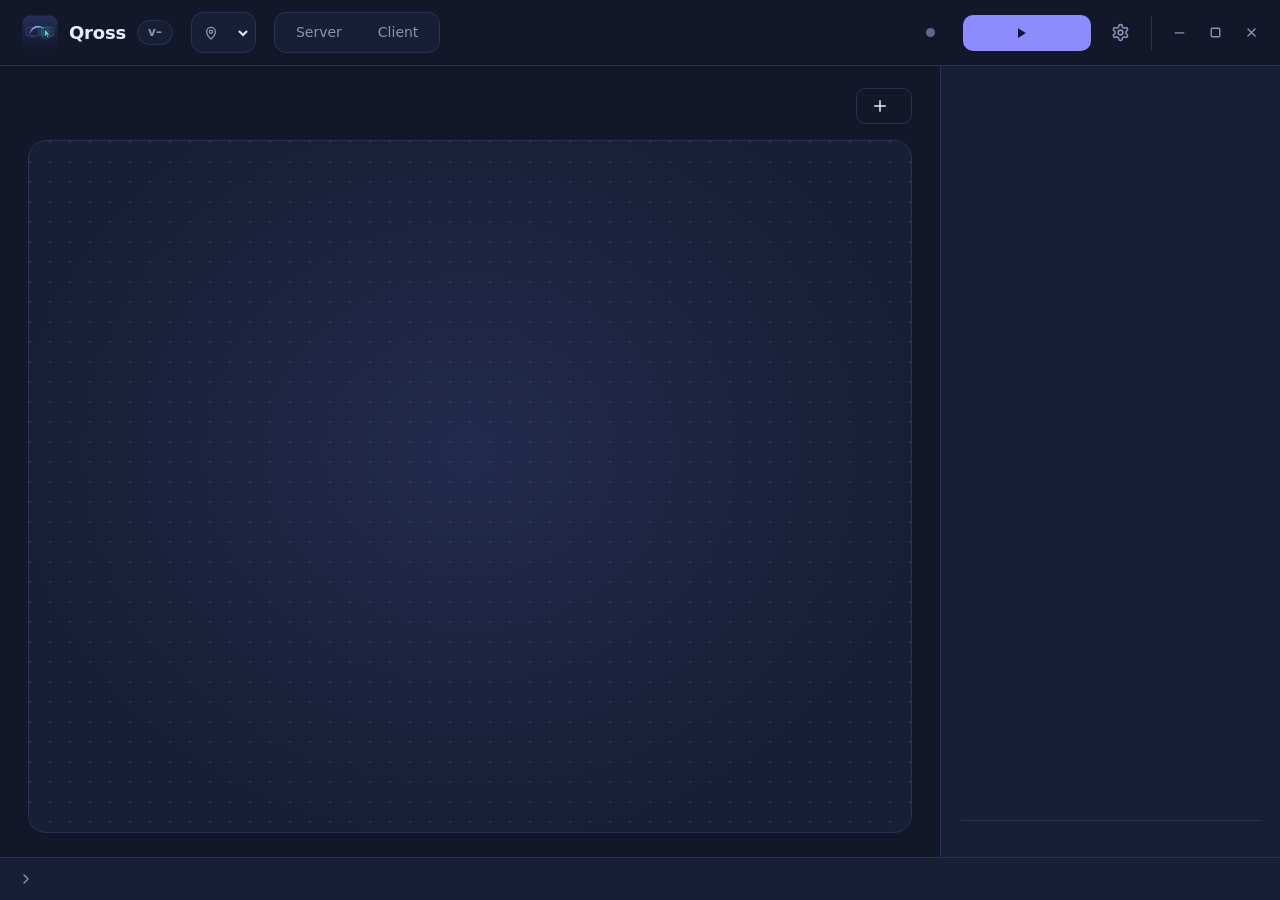
<file: crates/qross-gui/ui/index.html>
<!doctype html>
<html lang="de">
<head>
  <meta charset="utf-8">
  <meta name="viewport" content="width=device-width, initial-scale=1">
  <title>Qross</title>
  <link rel="stylesheet" href="style.css">
</head>
<body>
  <!-- Texte kommen aus js/lang/de.js bzw. en.js: data-i18n füllt den Inhalt, data-i18n-title, -label (aria-label),
       -tip (beides) und -placeholder die Attribute; Kinder mit data-slot stehen im Text an {name} (siehe i18n.js).
       Leere Elemente ohne Schlüssel füllt ein Modul. -->
  <!-- Zugleich die Titelleiste: Ziehen verschiebt das Fenster, Doppelklick maximiert (Knöpfe und Felder nicht) -->
  <header class="topbar" data-tauri-drag-region="deep">
    <div class="brand">
      <img src="icon.png" alt="" width="36" height="36">
      <span class="brand-name">Qross</span>
      <button type="button" id="newsChip" class="version-chip" aria-haspopup="dialog" aria-controls="news">
        <span id="versionText">v–</span>
        <span class="new-dot" aria-hidden="true"></span>
      </button>
    </div>
    <!-- Profil je Ort; alles im Hauptfenster gehört zum aktiven Profil (siehe renderProfilePick) -->
    <label class="profile-pick" id="profilePick">
      <svg class="ico" viewBox="0 0 24 24" aria-hidden="true"><path d="M12 21s-6.5-5.6-6.5-11a6.5 6.5 0 0 1 13 0c0 5.4-6.5 11-6.5 11z"/><circle cx="12" cy="10" r="2.4"/></svg>
      <select id="profileSelect" data-i18n-label="topbar.profile"></select>
    </label>
    <div class="segmented" role="radiogroup" data-i18n-label="topbar.role">
      <button type="button" role="radio" data-role="server">Server</button>
      <button type="button" role="radio" data-role="client">Client</button>
    </div>
    <div class="status" id="status" data-phase="stopped" role="status">
      <span class="dot"></span>
      <span id="statusText"></span>
    </div>
    <button type="button" id="toggle" class="btn primary">
      <svg class="ico ico-play" viewBox="0 0 24 24" aria-hidden="true"><path d="M8 5.5v13l10.5-6.5z" fill="currentColor" stroke="none"/></svg>
      <svg class="ico ico-stop" viewBox="0 0 24 24" aria-hidden="true"><rect x="6.5" y="6.5" width="11" height="11" rx="2" fill="currentColor" stroke="none"/></svg>
      <span id="toggleText"></span>
    </button>
    <button type="button" id="settingsBtn" class="icon-btn header-icon" data-i18n-tip="settings.title" aria-haspopup="dialog" aria-controls="settings">
      <svg class="ico" viewBox="0 0 24 24" aria-hidden="true"><path d="M12.22 2h-.44a2 2 0 0 0-2 2v.18a2 2 0 0 1-1 1.73l-.43.25a2 2 0 0 1-2 0l-.15-.08a2 2 0 0 0-2.73.73l-.22.38a2 2 0 0 0 .73 2.73l.15.1a2 2 0 0 1 1 1.72v.51a2 2 0 0 1-1 1.74l-.15.09a2 2 0 0 0-.73 2.73l.22.38a2 2 0 0 0 2.73.73l.15-.08a2 2 0 0 1 2 0l.43.25a2 2 0 0 1 1 1.73V20a2 2 0 0 0 2 2h.44a2 2 0 0 0 2-2v-.18a2 2 0 0 1 1-1.73l.43-.25a2 2 0 0 1 2 0l.15.08a2 2 0 0 0 2.73-.73l.22-.39a2 2 0 0 0-.73-2.73l-.15-.08a2 2 0 0 1-1-1.74v-.5a2 2 0 0 1 1-1.74l.15-.09a2 2 0 0 0 .73-2.73l-.22-.38a2 2 0 0 0-2.73-.73l-.15.08a2 2 0 0 1-2 0l-.43-.25a2 2 0 0 1-1-1.73V4a2 2 0 0 0-2-2z"/><circle cx="12" cy="12" r="3"/></svg>
    </button>
    <!-- Fensterknöpfe unter Windows und Linux (siehe window-controls.js); macOS hat seine Ampel-Knöpfe links -->
    <div class="win-controls" role="group" data-i18n-label="window.group">
      <button type="button" id="winMin" class="icon-btn win-btn" data-i18n-tip="window.minimize">
        <svg class="ico" viewBox="0 0 24 24" aria-hidden="true"><path d="M6 12.5h12"/></svg>
      </button>
      <button type="button" id="winMax" class="icon-btn win-btn" data-i18n-tip="window.maximize">
        <svg class="ico ico-max" viewBox="0 0 24 24" aria-hidden="true"><rect x="6" y="6" width="12" height="12" rx="1.5"/></svg>
        <svg class="ico ico-restore" viewBox="0 0 24 24" aria-hidden="true"><rect x="5" y="9" width="10" height="10" rx="1.5"/><path d="M9 9V6.5A1.5 1.5 0 0 1 10.5 5h7A1.5 1.5 0 0 1 19 6.5v7a1.5 1.5 0 0 1-1.5 1.5H15"/></svg>
      </button>
      <button type="button" id="winClose" class="icon-btn win-btn close" data-i18n-tip="window.close">
        <svg class="ico" viewBox="0 0 24 24" aria-hidden="true"><path d="M7 7l10 10M17 7L7 17"/></svg>
      </button>
    </div>
  </header>

  <!-- Nur macOS: fehlende Rechte unter Datenschutz & Sicherheit (siehe renderPermissions) -->
  <section id="permissions" class="permissions" role="alert" aria-labelledby="permTitle" hidden>
    <svg class="ico perm-ico" viewBox="0 0 24 24" aria-hidden="true"><path d="M12 3l9.5 17h-19z"/><path d="M12 10v4.5M12 17.5v.01"/></svg>
    <div class="perm-body">
      <h2 id="permTitle" data-i18n="perm.title"></h2>
      <p class="hint" data-i18n="perm.why"></p>
      <ul id="permList" class="perm-list"></ul>
      <p class="hint" data-i18n="perm.stale"></p>
    </div>
  </section>

  <!-- Wayland: Desktop-Portal fehlt, Freigabe abgelehnt oder gleich fällig -->
  <section id="portalHint" class="permissions" role="alert" aria-labelledby="portalTitle" hidden>
    <svg class="ico perm-ico" viewBox="0 0 24 24" aria-hidden="true"><path d="M12 3l9.5 17h-19z"/><path d="M12 10v4.5M12 17.5v.01"/></svg>
    <div class="perm-body">
      <h2 id="portalTitle"></h2>
      <p class="hint" id="portalText"></p>
      <div class="about-actions portal-actions" id="portalActions"></div>
    </div>
  </section>

  <!-- Nur macOS als Server: Ein Programm hält die „Sichere Tastatureingabe“ (siehe renderSecureInput) -->
  <section id="secureInput" class="permissions" role="alert" aria-labelledby="secureTitle" hidden>
    <svg class="ico perm-ico" viewBox="0 0 24 24" aria-hidden="true"><rect x="5" y="10.5" width="14" height="10" rx="2"/><path d="M8 10.5V7.5a4 4 0 0 1 8 0v3"/><path d="M12 14.5v2"/></svg>
    <div class="perm-body">
      <h2 id="secureTitle"></h2>
      <p class="hint" id="secureText"></p>
      <ul id="secureSteps" class="secure-steps"></ul>
    </div>
  </section>

  <!-- Nur Windows als Server: Ein Fenster mit Administratorrechten, etwa der Task-Manager, hält Maus und Tastatur von Qross fern (siehe renderElevated) -->
  <section id="elevated" class="permissions" role="alert" aria-labelledby="elevatedTitle" hidden>
    <svg class="ico perm-ico" viewBox="0 0 24 24" aria-hidden="true"><path d="M12 3l7.5 3v5.5c0 4.5-3.2 8-7.5 9.5-4.3-1.5-7.5-5-7.5-9.5V6z"/><path d="M12 8.5v4.5M12 16v.01"/></svg>
    <div class="perm-body">
      <h2 id="elevatedTitle"></h2>
      <p class="hint" id="elevatedText"></p>
    </div>
  </section>

  <main>
    <!-- Server -->
    <section id="serverView" class="view server-view">
      <div class="desk-area">
        <div class="desk-head">
          <div>
            <h1 data-i18n="layout.title"></h1>
            <p class="lede" data-i18n="layout.lede"></p>
          </div>
          <button type="button" id="addScreen" class="btn ghost">
            <svg class="ico" viewBox="0 0 24 24" aria-hidden="true"><path d="M12 5v14M5 12h14"/></svg>
            <span data-i18n="layout.addScreen"></span>
          </button>
        </div>
        <p id="gameNote" class="note game-note" role="status" hidden></p>
        <div class="desk">
          <div id="grid" class="grid" data-i18n-label="layout.gridLabel"></div>
          <p class="keys" data-i18n="layout.keys"></p>
        </div>
        <p id="layoutNote" class="note" hidden></p>
      </div>

      <aside class="panel" data-i18n-label="panel.computers">
        <!-- Anfragen als kurze Zeilen; „Prüfen“ öffnet den Dialog mit Fingerprint (siehe renderRequests) -->
        <div id="pendingList" class="requests"></div>

        <section class="panel-block" aria-labelledby="computersTitle">
          <h2 id="computersTitle" class="panel-label" data-i18n="panel.computers"></h2>
          <ul id="computerList" class="computer-list"></ul>
        </section>

        <!-- Details des ausgewählten Rechners: Klick in der Liste oder in der Anordnung (siehe renderInspector) -->
        <section id="inspector" class="inspector" data-i18n-label="panel.details"></section>

        <div class="server-foot" id="addressBox">
          <span class="address-label" data-i18n="panel.address"></span>
          <div class="address-values" id="addressValues"></div>
        </div>
      </aside>
    </section>

    <!-- Client -->
    <section id="clientView" class="view client-view" hidden>
      <div class="client-col">
        <div class="card client-status" id="clientStatus">
          <div class="link-visual" id="linkVisual" data-state="stopped">
            <div class="machine">
              <div class="monitor"></div>
              <span id="visualServer"></span>
            </div>
            <div class="wire"><span></span></div>
            <div class="machine">
              <div class="monitor here">
                <svg class="cursor" viewBox="0 0 24 24" aria-hidden="true"><path d="M5 3l14 7.5-6.2 1.7L10 19z"/></svg>
              </div>
              <span id="visualClient"></span>
            </div>
          </div>
          <div class="client-headline">
            <h1 id="clientHeadline"></h1>
            <p id="clientMessage" class="lede"></p>
          </div>
        </div>
        <p id="clientSharing" class="share-note" role="status" hidden></p>

        <!-- Verbunden: Verbindungsqualität wie beim Server im Detailbereich (siehe renderClient) -->
        <section class="card client-conn" id="clientConn" aria-labelledby="clientConnTitle" hidden>
          <h2 id="clientConnTitle" class="panel-label" data-i18n="client.connection"></h2>
          <div id="clientQuality"></div>
        </section>

        <!-- Server und Serverwahl; im breiten Fenster rechts neben der Verbindung -->
        <div class="client-side">
        <!-- Der eingestellte Server -->
        <section class="card client-server" id="clientServer" aria-label="Server" hidden>
          <span class="os" id="serverCardOs">?</span>
          <span class="info">
            <strong id="serverCardName"></strong>
            <span id="serverCardMeta"></span>
          </span>
          <button type="button" id="checkServer" class="btn ghost small" data-i18n="client.checkFingerprint"></button>
        </section>

        <!-- Gefundene Server und Adresse von Hand; verbunden eingeklappt (siehe renderFinder) -->
        <details class="card finder" id="finderBox">
          <summary>
            <span class="finder-title" id="finderTitle"></span>
            <span class="finder-count" id="finderCount"></span>
          </summary>
          <div class="finder-body">
            <ul id="serverList" class="server-list" aria-live="polite"></ul>
            <div class="finder-actions">
              <button type="button" id="searchServers" class="btn ghost small">
                <svg class="ico" viewBox="0 0 24 24" aria-hidden="true"><path d="M20 11a8 8 0 1 0-2.3 5.7M20 5v6h-6"/></svg>
                <span data-i18n="client.searchAgain"></span>
              </button>
            </div>
            <label class="field-wide"><span data-i18n="client.manualAddress"></span>
              <input id="clientAddress" type="text" data-i18n-placeholder="client.addressPlaceholder" spellcheck="false" autocomplete="off">
            </label>
          </div>
        </details>
        </div>
      </div>
    </section>
  </main>

  <footer class="drawer" id="logPanel" data-open="false">
    <!-- Laufende Dateiübertragungen (Drag & Drop, kopierte Dateien), siehe onTransfer -->
    <section id="transfers" class="transfers" data-i18n-label="transfers.label" hidden></section>
    <div class="drawer-bar">
      <button type="button" id="logToggle" class="drawer-toggle" aria-expanded="false" aria-controls="log">
        <svg class="ico chevron" viewBox="0 0 24 24" aria-hidden="true"><path d="M9 6l6 6-6 6"/></svg>
        <span class="drawer-title" data-i18n="log.title"></span>
        <span id="logLast" class="log-last"></span>
      </button>
      <div class="drawer-tools">
        <select id="logLevel" data-i18n-label="log.levelLabel">
          <option value="0" data-i18n="log.levelAll"></option>
          <option value="1" selected data-i18n="log.levelInfo"></option>
          <option value="2" data-i18n="log.levelWarn"></option>
        </select>
        <button type="button" id="logClear" class="btn ghost small" data-i18n="log.clear"></button>
      </div>
    </div>
    <div id="log" class="log" role="log"></div>
  </footer>

  <dialog id="dialog">
    <form method="dialog" class="dialog">
      <h2 id="dialogTitle"></h2>
      <div id="dialogBody" class="dialog-body"></div>
      <div class="dialog-actions" id="dialogActions"></div>
    </form>
  </dialog>

  <dialog id="news" class="sheet news" aria-labelledby="newsTitle">
    <div class="sheet-inner">
      <div class="sheet-head" data-tauri-drag-region="deep">
        <div>
          <h2 id="newsTitle" data-i18n="news.title"></h2>
          <p class="hint" data-i18n="news.lede"></p>
        </div>
        <button type="button" id="newsClose" class="icon-btn" data-i18n-label="news.close">
          <svg class="ico" viewBox="0 0 24 24" aria-hidden="true"><path d="M7 7l10 10M17 7L7 17"/></svg>
        </button>
      </div>
      <ol id="newsList" class="timeline" tabindex="-1"></ol>
    </div>
  </dialog>

  <dialog id="settings" class="sheet settings" aria-labelledby="settingsTitle">
    <div class="sheet-inner">
      <div class="sheet-head" data-tauri-drag-region="deep">
        <div>
          <h2 id="settingsTitle" data-i18n="settings.title"></h2>
          <p class="hint" id="settingsScope" data-i18n="settings.scope"></p>
        </div>
        <button type="button" id="settingsClose" class="icon-btn" data-i18n-label="settings.close">
          <svg class="ico" viewBox="0 0 24 24" aria-hidden="true"><path d="M7 7l10 10M17 7L7 17"/></svg>
        </button>
      </div>
      <div class="settings-body">
        <!-- Zwei Gruppen: oben das aktive Profil (Server, Client), darunter was für alle Profile gilt.
             Die Überschriften sind nur Beschriftung; per Tastatur geht es von Bereich zu Bereich. -->
        <nav class="settings-nav" role="tablist" aria-orientation="vertical" data-i18n-label="settings.sections">
          <span class="nav-group" id="navProfileGroup" aria-hidden="true"></span>
          <button type="button" role="tab" id="tab-server" data-section="set-server" aria-controls="set-server" aria-selected="false" tabindex="-1">Server</button>
          <button type="button" role="tab" id="tab-client" data-section="set-client" aria-controls="set-client" aria-selected="false" tabindex="-1">Client</button>
          <span class="nav-group" aria-hidden="true" data-i18n="settings.tab.allProfiles"></span>
          <button type="button" role="tab" id="tab-general" data-section="set-general" aria-controls="set-general" aria-selected="true" data-i18n="settings.tab.general"></button>
          <button type="button" role="tab" id="tab-profiles" data-section="set-profiles" aria-controls="set-profiles" aria-selected="false" tabindex="-1" data-i18n="settings.tab.profiles"></button>
          <button type="button" role="tab" id="tab-keys" data-section="set-keys" aria-controls="set-keys" aria-selected="false" tabindex="-1" data-i18n="settings.tab.keyboard"></button>
          <button type="button" role="tab" id="tab-game" data-section="set-game" aria-controls="set-game" aria-selected="false" tabindex="-1" data-i18n="settings.tab.game"></button>
          <button type="button" role="tab" id="tab-saver" data-section="set-saver" aria-controls="set-saver" aria-selected="false" tabindex="-1" data-i18n="settings.tab.saver"></button>
          <button type="button" role="tab" id="tab-clipboard" data-section="set-clipboard" aria-controls="set-clipboard" aria-selected="false" tabindex="-1" data-i18n="settings.tab.clipboard"></button>
          <button type="button" role="tab" id="tab-updates" data-section="set-updates" aria-controls="set-updates" aria-selected="false" tabindex="-1">Updates</button>
          <button type="button" role="tab" id="tab-about" data-section="set-about" aria-controls="set-about" aria-selected="false" tabindex="-1" data-i18n="settings.tab.about"></button>
        </nav>
        <div class="settings-content" id="settingsContent">
          <!-- Neue Bereiche: <section class="settings-section" role="tabpanel" hidden> anhängen und in der Navigation
               als role="tab" mit data-section und aria-controls eintragen. Es ist immer nur ein Bereich zu sehen. -->
          <section class="settings-section" id="set-server" role="tabpanel" aria-labelledby="setServerTitle" hidden>
            <h3 id="setServerTitle">Server</h3>
            <p class="keys-note" id="serverRoleNote" data-i18n="settings.server.roleNote" hidden></p>
            <div class="setting static">
              <span class="setting-text">
                <span class="setting-title" data-i18n="settings.server.name"></span>
                <span class="hint" data-i18n="settings.server.nameHint"></span>
              </span>
              <input id="serverName" class="setting-input" type="text" spellcheck="false" autocomplete="off" data-i18n-label="settings.server.name">
            </div>
            <div class="setting static">
              <span class="setting-text">
                <span class="setting-title" data-i18n="settings.server.port"></span>
                <span class="hint" data-i18n="settings.server.portHint"></span>
              </span>
              <input id="serverPort" class="setting-input narrow" type="number" min="1" max="65535" inputmode="numeric" data-i18n-label="settings.server.port">
            </div>
            <label class="setting">
              <span class="setting-text">
                <span class="setting-title" data-i18n="settings.server.discovery"></span>
                <span class="hint" data-i18n="settings.server.discoveryHint"></span>
              </span>
              <span class="switch"><input id="discovery" type="checkbox" role="switch"><span class="track"><span class="thumb"></span></span></span>
            </label>

            <h4 class="setting-group" data-i18n="settings.server.switching"></h4>
            <div class="setting static">
              <span class="setting-text">
                <span class="setting-title" data-i18n="settings.server.corner"></span>
                <span class="hint" data-i18n="settings.server.cornerHint"></span>
              </span>
              <span class="unit-input"><input id="cornerSize" type="number" min="0" max="400" step="1" inputmode="numeric" data-i18n-label="settings.server.cornerLabel"><span>px</span></span>
            </div>
            <div class="setting static">
              <span class="setting-text">
                <span class="setting-title" data-i18n="settings.server.delay"></span>
                <span class="hint" data-i18n="settings.server.delayHint"></span>
              </span>
              <span class="unit-input"><input id="switchDelay" type="number" min="0" max="3000" step="50" inputmode="numeric" data-i18n-label="settings.server.delayLabel"><span>ms</span></span>
            </div>

            <h4 class="setting-group" data-i18n="settings.server.defaultRights"></h4>
            <p class="hint setting-lede" data-i18n="settings.server.defaultRightsHint"></p>
            <div class="share-rows" id="shareDefault"></div>

            <h4 class="setting-group" data-i18n="settings.server.fingerprint"></h4>
            <code class="fingerprint" data-own-fingerprint></code>
            <p class="hint" data-i18n="settings.server.fingerprintHint"></p>

            <details class="toml-details">
              <summary data-i18n="settings.server.configFile"></summary>
              <pre id="tomlPreview" class="toml"></pre>
              <p class="hint" data-i18n="settings.server.configFileHint"><code data-slot="file">qross.toml</code><span data-slot="dir" data-data-dir></span><code data-slot="command">qross server --config</code></p>
            </details>
          </section>

          <section class="settings-section" id="set-client" role="tabpanel" aria-labelledby="setClientTitle" hidden>
            <h3 id="setClientTitle">Client</h3>
            <p class="keys-note" id="clientRoleNote" data-i18n="settings.client.roleNote" hidden></p>
            <div class="setting static">
              <span class="setting-text">
                <span class="setting-title" data-i18n="settings.client.name"></span>
                <span class="hint" data-i18n="settings.client.nameHint"></span>
              </span>
              <input id="clientName" class="setting-input" type="text" spellcheck="false" autocomplete="off" data-i18n-label="settings.client.name">
            </div>
            <label class="setting">
              <span class="setting-text">
                <span class="setting-title" data-i18n="settings.client.dryRun"></span>
                <span class="hint" data-i18n="settings.client.dryRunHint"></span>
              </span>
              <span class="switch"><input id="clientDryRun" type="checkbox" role="switch"><span class="track"><span class="thumb"></span></span></span>
            </label>

            <h4 class="setting-group" data-i18n="settings.client.fingerprint"></h4>
            <code class="fingerprint" data-own-fingerprint></code>
            <p class="hint" data-i18n="settings.client.fingerprintHint"></p>
          </section>

          <section class="settings-section" id="set-general" role="tabpanel" aria-labelledby="setGeneralTitle">
            <h3 id="setGeneralTitle" data-i18n="settings.tab.general"></h3>
            <label class="setting">
              <span class="setting-text">
                <span class="setting-title" data-i18n="settings.general.language"></span>
                <span class="hint" data-i18n="settings.general.languageHint"></span>
              </span>
              <!-- Sprachnamen stehen in ihrer eigenen Sprache, damit man zurückfindet -->
              <select id="prefLanguage">
                <option value="auto" id="prefLanguageAuto"></option>
                <option value="de" lang="de">Deutsch</option>
                <option value="en" lang="en">English</option>
              </select>
            </label>
            <label class="setting">
              <span class="setting-text">
                <span class="setting-title" data-i18n="settings.general.autostart"></span>
                <span class="hint" id="autostartHint"></span>
              </span>
              <span class="switch"><input type="checkbox" role="switch" id="prefAutostart"><span class="track"><span class="thumb"></span></span></span>
            </label>
            <label class="setting">
              <span class="setting-text">
                <span class="setting-title" data-i18n="settings.general.resume"></span>
                <span class="hint" data-i18n="settings.general.resumeHint"></span>
              </span>
              <span class="switch"><input type="checkbox" role="switch" id="prefResume"><span class="track"><span class="thumb"></span></span></span>
            </label>

            <div class="cursor-finder" role="group" aria-labelledby="finderPrefTitle">
              <h4 id="finderPrefTitle" data-i18n="settings.general.finder"></h4>
              <p class="keys-note" id="finderClientNote" hidden></p>
              <label class="setting">
                <span class="setting-text">
                  <span class="setting-title" data-i18n="settings.general.finderRing"></span>
                  <span class="hint" data-i18n="settings.general.finderRingHint"></span>
                </span>
                <span class="switch"><input type="checkbox" role="switch" id="prefFinderRing"><span class="track"><span class="thumb"></span></span></span>
              </label>
              <label class="setting">
                <span class="setting-text">
                  <span class="setting-title" data-i18n="settings.general.finderName"></span>
                  <span class="hint" data-i18n="settings.general.finderNameHint"></span>
                </span>
                <span class="switch"><input type="checkbox" role="switch" id="prefFinderName"><span class="track"><span class="thumb"></span></span></span>
              </label>
              <div class="cursor-finder-try">
                <button type="button" id="finderTry" class="btn small ghost" data-i18n="settings.general.finderTry"></button>
                <span class="hint" id="finderHint"></span>
              </div>
            </div>
          </section>

          <section class="settings-section" id="set-profiles" role="tabpanel" aria-labelledby="setProfilesTitle" hidden>
            <h3 id="setProfilesTitle" data-i18n="settings.tab.profiles"></h3>
            <p class="hint profiles-intro" data-i18n="settings.profiles.intro"></p>
            <label class="setting">
              <span class="setting-text">
                <span class="setting-title" data-i18n="settings.profiles.auto"></span>
                <span class="hint" data-i18n="settings.profiles.autoHint"></span>
              </span>
              <span class="switch"><input type="checkbox" role="switch" id="profilesAuto"><span class="track"><span class="thumb"></span></span></span>
            </label>
            <div class="net-now" id="netNow" role="status" aria-live="polite"></div>
            <ul class="profile-list" id="profileList" data-i18n-label="settings.tab.profiles"></ul>
            <div class="profile-add">
              <button type="button" id="profileNew" class="btn small">
                <svg class="ico" viewBox="0 0 24 24" aria-hidden="true"><path d="M12 5v14M5 12h14"/></svg>
                <span data-i18n="settings.profiles.new"></span>
              </button>
            </div>
            <label class="setting">
              <span class="setting-text">
                <span class="setting-title" data-i18n="settings.profiles.fallback"></span>
                <span class="hint" data-i18n="settings.profiles.fallbackHint"></span>
              </span>
              <select id="profileFallback" data-i18n-label="settings.profiles.fallbackLabel"></select>
            </label>
            <p class="hint" id="netHint" data-i18n="settings.profiles.macWifi" hidden></p>
          </section>

          <section class="settings-section" id="set-keys" role="tabpanel" aria-labelledby="setKeysTitle" hidden>
            <h3 id="setKeysTitle" data-i18n="settings.tab.keyboard"></h3>
            <p class="keys-note" id="keysClientNote" data-i18n="settings.keys.clientNote" hidden></p>
            <fieldset class="keys-block" id="keysBlock">
              <legend class="sr-only" data-i18n="settings.keys.legend"></legend>
              <div class="setting static">
                <span class="setting-text">
                  <span class="setting-title" data-i18n="settings.keys.lock"></span>
                  <span class="hint" data-i18n="settings.keys.lockHint"></span>
                </span>
                <span class="hotkey">
                  <kbd class="keycap" id="lockLabel"></kbd>
                  <button type="button" id="lockChange" class="btn small ghost" data-i18n="common.change"></button>
                  <button type="button" id="lockMenu" class="icon-btn small" data-i18n-title="settings.keys.more" data-i18n-label="settings.keys.lockMore" aria-haspopup="menu"><svg class="ico" viewBox="0 0 24 24" aria-hidden="true"><circle cx="5.5" cy="12" r="1.7" fill="currentColor" stroke="none"/><circle cx="12" cy="12" r="1.7" fill="currentColor" stroke="none"/><circle cx="18.5" cy="12" r="1.7" fill="currentColor" stroke="none"/></svg></button>
                </span>
              </div>
              <p class="hint record-hint" id="lockRecordHint" data-i18n="settings.keys.lockRecord" hidden></p>

              <div class="switch-keys">
                <span class="setting-text">
                  <span class="setting-title"><span data-i18n="settings.keys.switch"></span> <span class="qinfo" id="switchInfo" tabindex="0" role="img">?</span></span>
                  <span class="hint" id="switchHint"></span>
                </span>
                <span class="hint record-hint" id="switchRecordHint" data-i18n="settings.keys.switchRecord" hidden></span>
                <div class="switch-groups">
                  <section class="switch-group" aria-labelledby="switchDirTitle">
                    <h4 id="switchDirTitle" data-i18n="settings.keys.toNeighbor"></h4>
                    <ul class="switch-list" id="switchDirections"></ul>
                  </section>
                  <section class="switch-group" aria-labelledby="switchScreenTitle">
                    <h4 id="switchScreenTitle" data-i18n="settings.keys.toComputer"></h4>
                    <ul class="switch-list" id="switchScreens" aria-live="polite"></ul>
                  </section>
                </div>
              </div>

              <label class="setting">
                <span class="setting-text">
                  <span class="setting-title" data-i18n="settings.keys.media"></span>
                  <span class="hint" id="mediaHint"></span>
                </span>
                <select id="mediaMode">
                  <option value="active" data-i18n="settings.keys.mediaActive"></option>
                  <option value="local" data-i18n="settings.keys.mediaLocal"></option>
                </select>
              </label>

              <div class="key-modes">
                <span class="setting-text">
                  <span class="setting-title"><span data-i18n="settings.keys.modes"></span> <span class="qinfo" id="modeInfo" tabindex="0" role="img">?</span></span>
                  <span class="hint" id="modeHint"></span>
                </span>
                <ul class="switch-list mode-list" id="modeList" aria-live="polite"></ul>
              </div>

              <div class="remap">
                <span class="setting-text">
                  <span class="setting-title" data-i18n="settings.keys.remap"></span>
                  <span class="hint" data-i18n="settings.keys.remapHint"></span>
                </span>
                <div class="remap-bar">
                  <label class="remap-pc"><span data-i18n="settings.keys.remapPc"></span> <select id="remapPc"></select></label>
                  <span class="remap-presets">
                    <button type="button" class="btn small ghost" data-preset="alt-meta" data-i18n="settings.keys.presetAltMeta"></button>
                    <button type="button" class="btn small ghost" data-preset="caps-ctrl" data-i18n="settings.keys.presetCapsCtrl"></button>
                  </span>
                </div>
                <ul class="remap-list" id="remapList" aria-live="polite"></ul>
                <div class="remap-add">
                  <span class="keypick">
                    <select id="addFrom" data-i18n-label="settings.keys.from"></select>
                    <button type="button" class="btn small ghost" data-record="addFrom" data-i18n="settings.keys.record"></button>
                  </span>
                  <span class="arrow" aria-hidden="true">→</span>
                  <span class="keypick">
                    <select id="addTo" data-i18n-label="settings.keys.to"></select>
                    <button type="button" class="btn small ghost" data-record="addTo" data-i18n="settings.keys.record"></button>
                  </span>
                  <button type="button" id="addRule" class="btn small" data-i18n="settings.keys.addRule"></button>
                </div>
              </div>
            </fieldset>
          </section>

          <section class="settings-section" id="set-game" role="tabpanel" aria-labelledby="setGameTitle" hidden>
            <h3 id="setGameTitle" data-i18n="settings.tab.game"></h3>
            <label class="setting">
              <span class="setting-text">
                <span class="setting-title"><span data-i18n="settings.game.stay"></span> <span class="qinfo" tabindex="0" role="img" data-i18n-tip="settings.game.stayInfo">?</span></span>
                <span class="hint" data-i18n="settings.game.stayHint"></span>
              </span>
              <span class="switch"><input type="checkbox" role="switch" id="prefGameMode"><span class="track"><span class="thumb"></span></span></span>
            </label>
          </section>

          <section class="settings-section" id="set-saver" role="tabpanel" aria-labelledby="setSaverTitle" hidden>
            <h3 id="setSaverTitle" data-i18n="settings.tab.saver"></h3>
            <p class="keys-note" id="saverClientNote" data-i18n="settings.saver.clientNote" hidden></p>
            <label class="setting">
              <span class="setting-text">
                <span class="setting-title"><span data-i18n="settings.saver.sync"></span> <span class="qinfo" tabindex="0" role="img" data-i18n-tip="settings.saver.syncInfo">?</span></span>
                <span class="hint" data-i18n="settings.saver.syncHint"></span>
              </span>
              <span class="switch"><input type="checkbox" role="switch" id="prefSaverSync"><span class="track"><span class="thumb"></span></span></span>
            </label>
            <label class="setting">
              <span class="setting-text">
                <span class="setting-title" data-i18n="settings.saver.lock"></span>
                <span class="hint" data-i18n="settings.saver.lockHint"></span>
              </span>
              <span class="switch"><input type="checkbox" role="switch" id="prefSaverLock"><span class="track"><span class="thumb"></span></span></span>
            </label>
            <p class="hint saver-more" data-i18n="settings.saver.unlock"><strong data-slot="title" data-i18n="settings.saver.unlockTitle"></strong></p>
          </section>

          <section class="settings-section" id="set-updates" role="tabpanel" aria-labelledby="setUpdatesTitle" hidden>
            <h3 id="setUpdatesTitle">Updates</h3>
            <label class="setting">
              <span class="setting-text">
                <span class="setting-title" data-i18n="settings.updates.auto"></span>
                <span class="hint" data-i18n="settings.updates.autoHint"></span>
              </span>
              <span class="switch"><input type="checkbox" role="switch" id="prefAutoUpdate"><span class="track"><span class="thumb"></span></span></span>
            </label>
            <div class="update-box">
              <p class="update-status" id="updateStatus" role="status"></p>
              <div class="update-actions">
                <button type="button" id="updateCheck" class="btn small ghost" data-i18n="settings.updates.check"></button>
                <button type="button" id="updateInstall" class="btn small accept" data-i18n="settings.updates.install" hidden></button>
              </div>
            </div>
          </section>

          <section class="settings-section" id="set-clipboard" role="tabpanel" aria-labelledby="setClipboardTitle" hidden>
            <h3 id="setClipboardTitle" data-i18n="settings.tab.clipboard"></h3>
            <label class="setting">
              <span class="setting-text">
                <span class="setting-title" data-i18n="settings.clipboard.limit"></span>
                <span class="hint" data-clip-hint></span>
              </span>
              <span class="unit-input"><input type="number" data-clip-limit min="0" max="100000" step="100" inputmode="numeric" data-i18n-label="settings.clipboard.limitLabel"><span>MB</span></span>
            </label>
            <label class="setting">
              <span class="setting-text">
                <span class="setting-title" data-i18n="settings.clipboard.secrets"></span>
                <span class="hint" data-i18n="settings.clipboard.secretsHint"></span>
              </span>
              <span class="switch"><input type="checkbox" role="switch" id="prefKeepSecrets"><span class="track"><span class="thumb"></span></span></span>
            </label>
          </section>

          <section class="settings-section" id="set-about" role="tabpanel" aria-labelledby="setAboutTitle" hidden>
            <h3 id="setAboutTitle" data-i18n="settings.tab.about"></h3>
            <dl class="about">
              <dt>Version</dt>
              <dd id="aboutVersion"></dd>
              <dt data-i18n="settings.about.dataDir"></dt>
              <dd><code id="aboutDataDir"></code><button type="button" id="openDataDir" class="btn small ghost" data-i18n="settings.about.open"></button></dd>
              <dt data-wayland hidden data-i18n="settings.about.wayland"></dt>
              <dd data-wayland hidden><span id="portalRemembered"></span><button type="button" id="portalForget" class="btn small ghost" data-i18n="settings.about.forget" data-i18n-title="settings.about.forgetHint"></button></dd>
            </dl>
            <div class="about-actions">
              <button type="button" id="aboutNews" class="btn small ghost" data-i18n="news.title"></button>
              <button type="button" id="aboutProject" class="btn small ghost" data-i18n="settings.about.github"></button>
            </div>
          </section>
        </div>
      </div>
    </div>
  </dialog>

  <div id="toasts" class="toasts" aria-live="polite"></div>

  <script type="module" src="js/main.js"></script>
</body>
</html>
</file>
<file: crates/qross-gui/ui/style.css>
/* Qross – Palette „Mitternacht“: Indigo für Bedienung und Auswahl, Türkis für alles Lebendige
   (verbunden, Cursor), Bernstein für Aufmerksamkeit, Koralle für Fehler. */
:root {
  --ink-0: #12172a;
  --ink-1: #181e35;
  --ink-2: #1e2541;
  --ink-3: #283057;
  --line: #2a3253;
  --line-2: #3a4470;
  --text: #e9ecf7;
  --muted: #8a93b4;
  --faint: #5f6890;
  --indigo: #8c8cff;
  --indigo-soft: rgba(140, 140, 255, .16);
  --teal: #3fe3c6;
  --teal-soft: rgba(63, 227, 198, .16);
  --amber: #ffb648;
  --amber-soft: rgba(255, 182, 72, .12);
  --coral: #ff6b7a;
  --coral-soft: rgba(255, 107, 122, .12);

  --font: "Segoe UI Variable Text", "Segoe UI", system-ui, sans-serif;
  --font-display: "Segoe UI Variable Display", "Segoe UI", system-ui, sans-serif;
  --mono: "Cascadia Mono", "Cascadia Code", Consolas, monospace;
  --ease: cubic-bezier(.2, .8, .2, 1);
  color-scheme: dark;
}

* { box-sizing: border-box; }
html, body { height: 100%; margin: 0; }

body {
  display: grid;
  grid-template-rows: auto auto minmax(0, 1fr) auto;
  grid-template-columns: minmax(0, 1fr);
  background: var(--ink-0);
  color: var(--text);
  font: 14px/1.5 var(--font);
  -webkit-font-smoothing: antialiased;
  user-select: none;
}

input, select, button { font: inherit; color: inherit; }
button { cursor: pointer; }
[hidden] { display: none !important; }

h1 {
  margin: 0;
  font: 600 22px/1.2 var(--font-display);
  letter-spacing: -.01em;
}
h2 { margin: 0 0 12px; font-size: 14px; font-weight: 600; }
code { font-family: var(--mono); font-size: 12.5px; }
.lede { margin: 4px 0 0; color: var(--muted); max-width: 62ch; }
.hint { margin: 6px 0 0; color: var(--muted); font-size: 12.5px; font-weight: 400; }

:focus-visible { outline: 2px solid var(--indigo); outline-offset: 2px; }

.ico { width: 18px; height: 18px; fill: none; stroke: currentColor; stroke-width: 2; stroke-linecap: round; stroke-linejoin: round; flex: none; }

/* ------------------------------------------------------------ Kopfzeile */

.topbar {
  display: flex;
  align-items: center;
  gap: 18px;
  padding: 12px 22px;
  border-bottom: 1px solid var(--line);
  background: var(--ink-0);
}
/* Nur der Status darf schrumpfen (mit „…“), sonst schöbe ein langer Text die Bedienelemente zusammen. */
.topbar > * { flex: none; }
.topbar > .status { flex: 0 1 auto; }

/* Fensterknöpfe (Windows, Linux) ganz rechts; Schließen färbt sich beim Darüberfahren */
.win-controls { display: flex; align-items: center; gap: 2px; margin-left: -6px; padding-left: 10px; border-left: 1px solid var(--line); }
.win-btn { width: 36px; height: 36px; border-radius: 9px; }
.win-btn .ico { width: 17px; height: 17px; }
.win-btn .ico-restore { display: none; }
.win-btn.maximized .ico-max { display: none; }
.win-btn.maximized .ico-restore { display: block; }
.win-btn.close:hover { background: var(--coral-soft); color: var(--coral); }
:root:not([data-platform="macos"]) .topbar { padding-right: 12px; }
/* macOS: Die Ampel-Knöpfe des Systems liegen links in der Kopfzeile (trafficLightPosition) */
[data-platform="macos"] .win-controls { display: none; }
[data-platform="macos"] .topbar { padding-left: 92px; }

.brand { display: flex; align-items: center; gap: 11px; font: 650 18px/1 var(--font-display); letter-spacing: -.01em; }
/* Das Logo bringt eigene abgerundete Ecken mit; 36 px bleiben unter der Höhe des Umschalters (41 px). */
.brand img { display: block; width: 36px; height: 36px; flex: none; }

/* Versions-Chip: Einstieg in die Neuigkeiten, Punkt bei ungesehener neuer Version */
.version-chip {
  display: inline-flex;
  align-items: center;
  gap: 6px;
  padding: 3px 10px;
  border-radius: 999px;
  border: 1px solid var(--line);
  background: var(--ink-1);
  color: var(--muted);
  font: 600 12px/1.4 var(--font);
  letter-spacing: 0;
  transition: color .15s, border-color .15s, background .15s;
}
.version-chip:hover { color: var(--text); border-color: var(--line-2); background: var(--ink-2); }
.version-chip .new-dot { display: none; width: 7px; height: 7px; border-radius: 50%; background: var(--teal); box-shadow: 0 0 8px var(--teal); }
.version-chip.has-news { color: var(--text); border-color: rgba(63, 227, 198, .45); }
.version-chip.has-news .new-dot { display: block; }

.segmented {
  display: inline-flex;
  padding: 3px;
  border-radius: 12px;
  background: var(--ink-1);
  border: 1px solid var(--line);
}
.segmented button {
  border: 0;
  background: transparent;
  padding: 6px 18px;
  border-radius: 9px;
  color: var(--muted);
  font-weight: 500;
  transition: background .15s, color .15s;
}
.segmented button:hover { color: var(--text); }
.segmented button[aria-checked="true"] {
  background: var(--ink-3);
  color: var(--text);
  box-shadow: inset 0 0 0 1px var(--line-2);
}

/* Profil-Auswahl: gleiche Höhe wie der Rollen-Umschalter, Pfeil der Auswahlliste bleibt nativ */
.profile-pick {
  display: inline-flex;
  align-items: center;
  gap: 4px;
  min-width: 0;
  height: 41px;
  padding: 0 4px 0 11px;
  border-radius: 12px;
  border: 1px solid var(--line);
  background: var(--ink-1);
  color: var(--muted);
  cursor: pointer;
  transition: border-color .15s, color .15s;
}
.profile-pick:hover, .profile-pick:focus-within { border-color: var(--line-2); color: var(--text); }
.profile-pick .ico { width: 16px; height: 16px; }
.profile-pick select {
  min-width: 0;
  max-width: 190px;
  padding: 6px 4px;
  border: 0;
  border-radius: 8px;
  background: transparent;
  color: var(--text);
  font-size: 14px;
  font-weight: 500;
  text-overflow: ellipsis;
  cursor: pointer;
}
.profile-pick select:focus-visible { outline: 0; }
.profile-pick:has(select:focus-visible) { outline: 2px solid var(--indigo); outline-offset: 2px; }
.profile-pick option { background: var(--ink-2); color: var(--text); }

.status {
  display: flex;
  align-items: center;
  gap: 10px;
  margin-left: auto;
  min-width: 0;
  color: var(--muted);
}
#statusText { white-space: nowrap; overflow: hidden; text-overflow: ellipsis; }
.dot { width: 9px; height: 9px; border-radius: 50%; background: var(--faint); flex: none; }
.status[data-phase="starting"] .dot,
.status[data-phase="connecting"] .dot,
.status[data-phase="listening"] .dot { background: var(--amber); animation: pulse 1.6s ease-in-out infinite; }
.status[data-phase="listening"][data-clients="yes"] .dot,
.status[data-phase="connected"] .dot { background: var(--teal); box-shadow: 0 0 10px var(--teal); animation: none; }
.status[data-phase="listening"][data-clients="yes"],
.status[data-phase="connected"] { color: var(--text); }
.status[data-phase="error"] { color: var(--coral); }
.status[data-phase="error"] .dot { background: var(--coral); }
.status[data-locked="yes"] .dot { background: var(--amber); box-shadow: 0 0 10px var(--amber); }

@keyframes pulse { 50% { opacity: .35; } }

/* ------------------------------------------------------------ Knöpfe */

.btn {
  display: inline-flex;
  align-items: center;
  justify-content: center;
  gap: 8px;
  border: 1px solid var(--line);
  background: var(--ink-2);
  padding: 8px 14px;
  border-radius: 10px;
  font-weight: 500;
  white-space: nowrap;
  transition: background .15s, border-color .15s, transform .1s;
}
.btn:hover { background: var(--ink-3); border-color: var(--line-2); }
.btn:active { transform: scale(.98); }
.btn:disabled { opacity: .5; cursor: default; transform: none; }
.btn.ghost { background: transparent; }
.btn.ghost:hover { background: var(--ink-2); }
.btn.small { padding: 5px 11px; font-size: 12.5px; border-radius: 8px; }

.btn.primary {
  border: 0;
  background: var(--indigo);
  color: var(--ink-0);
  font-weight: 650;
  padding: 9px 20px 9px 16px;
  min-width: 128px;
}
.btn.primary:hover { background: #a3a3ff; }
.btn.primary .ico-stop { display: none; }
.btn.primary.running { background: transparent; color: var(--text); box-shadow: inset 0 0 0 1px var(--line-2); }
.btn.primary.running:hover { background: var(--coral-soft); box-shadow: inset 0 0 0 1px var(--coral); }
.btn.primary.running .ico-stop { display: block; color: var(--coral); }
.btn.primary.running .ico-play { display: none; }
.btn.danger { color: var(--coral); }
.btn.accept { background: var(--teal); border-color: transparent; color: #0b2a25; font-weight: 650; }
.btn.accept:hover { background: #6aeed6; }

/* ------------------------------------------------------------ Rechte (macOS) */

/* Feste Zeilen: Ist der Hinweis versteckt, bleibt Zeile 2 leer und der Hauptbereich behält seine Höhe. */
.topbar { grid-row: 1; }
.permissions { grid-row: 2; }
main { grid-row: 3; }
.drawer { grid-row: 4; }

.permissions {
  display: flex;
  gap: 14px;
  margin: 14px 22px 0;
  padding: 14px 16px;
  border: 1px solid rgba(255, 182, 72, .35);
  border-radius: 14px;
  background: var(--amber-soft);
}
.perm-ico { width: 22px; height: 22px; color: var(--amber); margin-top: 1px; }
/* Wayland: Hinweis vor dem Freigabe-Dialog ist keine Warnung */
.permissions.info { border-color: rgba(140, 140, 255, .35); background: var(--indigo-soft); }
.permissions.info .perm-ico, .permissions.info h2 { color: var(--indigo); }
.portal-actions:empty { display: none; }
.portal-actions { margin-top: 10px; }
.perm-body { min-width: 0; flex: 1; }
.permissions h2 { margin: 0; color: var(--amber); }
.perm-list { list-style: none; margin: 12px 0 4px; padding: 0; display: grid; gap: 8px; }
.perm-item {
  display: flex;
  align-items: center;
  justify-content: space-between;
  gap: 14px;
  padding: 10px 12px;
  border-radius: 10px;
  background: var(--ink-1);
}
.perm-text { display: grid; min-width: 0; }
.perm-text .hint { margin-top: 2px; }
.perm-item .btn { flex: none; }
/* Sichere Tastatureingabe: was man tun kann */
.secure-steps { margin: 8px 0 0; padding-left: 18px; display: grid; gap: 4px; color: var(--text); font-size: 13px; }

/* ------------------------------------------------------------ Hauptbereich */

main { overflow: auto; overflow-x: hidden; min-height: 0; }
.view { min-height: 100%; }

/* Feste Höhe: Die Anordnung füllt die Fläche, die Seitenleiste scrollt für sich. */
.server-view {
  display: grid;
  grid-template-columns: minmax(0, 1fr) 340px;
  height: 100%;
}

.desk-area { padding: 22px 28px 24px; min-width: 0; min-height: 0; display: flex; flex-direction: column; }
.desk-head { display: flex; align-items: flex-end; justify-content: space-between; gap: 20px; margin-bottom: 16px; }
.desk-head .lede { max-width: none; }

/* Der Schreibtisch – das eine Element mit Bühne; die Bildschirme stehen in seiner Mitte */
.desk {
  container-type: inline-size;
  position: relative;
  flex: 1;
  display: flex;
  flex-direction: column;
  justify-content: center;
  min-height: 300px;
  border-radius: 18px;
  border: 1px solid var(--line);
  padding: 14px 14px 34px;
  background:
    radial-gradient(circle at 1px 1px, rgba(138, 147, 180, .16) 1px, transparent 0) 0 0 / 20px 20px,
    radial-gradient(ellipse at 50% 45%, #232b4d 0%, var(--ink-1) 72%);
}

.keys { position: absolute; left: 18px; right: 18px; bottom: 10px; margin: 0; color: var(--faint); font-size: 12px; }

.grid {
  --cols: 5;
  --rows: 3;
  display: grid;
  grid-template-columns: repeat(var(--cols), minmax(0, 1fr));
  grid-template-rows: repeat(var(--rows), auto);
  touch-action: none;
}

.slot {
  aspect-ratio: 16 / 10;
  margin: 8px 8px 16px;
  border-radius: 10px;
  border: 1.5px dashed transparent;
  background: transparent;
  color: var(--faint);
  display: grid;
  place-items: center;
  padding: 0;
  transition: border-color .15s, background .15s, color .15s;
}
.slot .ico { opacity: 0; transition: opacity .15s; width: 20px; height: 20px; }
.grid:not(.dragging) .slot:hover,
.slot:focus-visible { border-color: var(--line-2); color: var(--muted); }
.grid:not(.dragging) .slot:hover .ico,
.slot:focus-visible .ico { opacity: 1; }
.grid.dragging .slot { border-color: var(--line); }
.slot.target { border-color: var(--indigo) !important; background: var(--indigo-soft); }

.link {
  position: relative;
  pointer-events: none;
  align-self: center;
  justify-self: center;
  background: var(--line-2);
  border-radius: 3px;
  z-index: 1;
}
.link.h { width: 46%; height: 3px; margin-bottom: 8px; }
.link.v { width: 3px; height: 40%; }
.link.live { background: linear-gradient(90deg, var(--indigo), var(--teal)); }
.link.v.live { background: linear-gradient(180deg, var(--indigo), var(--teal)); }
.link.live::after {
  content: "";
  position: absolute;
  width: 7px;
  height: 7px;
  border-radius: 50%;
  background: #fff;
  box-shadow: 0 0 8px 2px var(--teal);
}
.link.h.live::after { top: -2px; animation: travel-h 2.6s var(--ease) infinite; }
.link.v.live::after { left: -2px; animation: travel-v 2.6s var(--ease) infinite; }
@keyframes travel-h { from { left: -4px; opacity: 0; } 20%, 80% { opacity: 1; } to { left: calc(100% - 3px); opacity: 0; } }
@keyframes travel-v { from { top: -4px; opacity: 0; } 20%, 80% { opacity: 1; } to { top: calc(100% - 3px); opacity: 0; } }

/* Monitore */
.screen {
  position: relative;
  z-index: 2;
  margin: 8px 8px 16px;
  aspect-ratio: 16 / 10;
  display: flex;
  flex-direction: column;
  justify-content: center;
  align-items: center;
  gap: 2px;
  padding: 6px 8px;
  border-radius: 10px;
  border: 1.5px solid var(--line-2);
  background: linear-gradient(165deg, #2a3360 0%, #1d2443 100%);
  box-shadow: 0 10px 24px rgba(5, 8, 20, .45);
  cursor: grab;
  text-align: center;
  transition: border-color .2s, box-shadow .2s;
}
.screen::after {
  content: "";
  position: absolute;
  left: 38%;
  right: 38%;
  bottom: -10px;
  height: 6px;
  border-radius: 0 0 5px 5px;
  background: var(--line-2);
}
.screen:focus-visible { outline: 2px solid var(--indigo); outline-offset: 4px; }
.screen.server { border-color: var(--indigo); }
.screen.online { border-color: var(--teal); }
.screen.has-cursor { box-shadow: 0 0 0 4px var(--teal-soft), 0 0 32px rgba(63, 227, 198, .28), 0 10px 24px rgba(5, 8, 20, .45); }
.screen.has-cursor.locked { border-color: var(--amber); box-shadow: 0 0 0 4px var(--amber-soft), 0 0 28px rgba(255, 182, 72, .25), 0 10px 24px rgba(5, 8, 20, .45); }
.screen.drag { cursor: grabbing; z-index: 10; transition: none; box-shadow: 0 22px 48px rgba(5, 8, 20, .6); }

.screen .name {
  font: 600 clamp(11.5px, 2.9cqi, 17px)/1.2 var(--font-display);
  max-width: 100%;
  overflow: hidden;
  text-overflow: ellipsis;
  white-space: nowrap;
}
.screen .sub { font-size: clamp(10.5px, 2cqi, 12.5px); color: var(--muted); max-width: 100%; overflow: hidden; text-overflow: ellipsis; white-space: nowrap; }
.screen.online .sub { color: var(--teal); }
.screen.locked .sub { color: var(--amber); }
.screen .tag {
  font-size: 11px;
  font-weight: 600;
  color: var(--indigo);
  background: var(--indigo-soft);
  padding: 1px 8px;
  border-radius: 999px;
  margin-bottom: 2px;
}
/* Mehrere Monitore: kleine maßstäbliche Skizze unter der Beschriftung, nie dahinter */
.screen .monitors {
  display: block;
  height: 13px;
  width: auto;
  max-width: 60%;
  margin-top: 4px;
  pointer-events: none;
  color: var(--muted);
}
.screen .monitors rect { fill: currentColor; fill-opacity: .35; }
/* Ausgewählt (Details in der Seitenleiste): Ring mit Abstand, unabhängig von Cursor und Fokus */
.screen.selected::before {
  content: "";
  position: absolute;
  inset: -6px;
  border-radius: 14px;
  border: 2px solid var(--indigo);
  pointer-events: none;
}
.screen.server .monitors { color: var(--indigo); }
.screen.online .monitors { color: var(--teal); }
.screen .marker { position: absolute; top: 7px; right: 8px; width: 15px; height: 15px; color: var(--teal); }
.screen .marker svg { width: 100%; height: 100%; display: block; }
.screen.locked .marker { color: var(--amber); }
.screen .remove {
  position: absolute;
  top: 4px;
  left: 4px;
  width: 24px;
  height: 24px;
  border: 0;
  border-radius: 7px;
  background: transparent;
  color: var(--muted);
  display: grid;
  place-items: center;
  padding: 0;
  opacity: 0;
  transition: opacity .15s, background .15s, color .15s;
}
.screen .remove .ico { width: 15px; height: 15px; }
.screen:hover .remove, .screen:focus-within .remove { opacity: 1; }
.screen .remove:hover { background: var(--coral-soft); color: var(--coral); }
/* Rechte eingeschränkt: Schild unten rechts, führt zum Eintrag in der Seitenleiste */
.screen .share-badge {
  position: absolute;
  bottom: 4px;
  right: 5px;
  width: 22px;
  height: 22px;
  padding: 0;
  border: 0;
  border-radius: 7px;
  background: transparent;
  color: var(--amber);
  display: grid;
  place-items: center;
}
.screen .share-badge .ico { width: 15px; height: 15px; }
.screen .share-badge:hover { background: var(--amber-soft); }

@container (max-width: 520px) {
  .screen .sub, .screen .tag, .screen .remove, .screen .monitors { display: none; }
}

.note { margin: 14px 0 0; padding: 10px 14px; border-radius: 12px; background: var(--amber-soft); color: var(--amber); font-size: 13px; }
.note.error { background: var(--coral-soft); color: var(--coral); }
.note.game-note { margin: 0 0 14px; }
.settings-section .saver-more { margin: 10px 0 0; }

/* ------------------------------------------------------------ Seitenleiste */

/* Anfragen, Rechnerliste, Details des ausgewählten Rechners, Adresse; scrollt für sich */
.panel {
  display: flex;
  flex-direction: column;
  gap: 16px;
  min-width: 0;
  min-height: 0;
  overflow-y: auto;
  padding: 18px 20px 16px;
  background: var(--ink-1);
  border-left: 1px solid var(--line);
}
.panel-label {
  margin: 0 0 6px;
  font-size: 11.5px;
  font-weight: 600;
  letter-spacing: .04em;
  text-transform: uppercase;
  color: var(--faint);
}

/* Verbindungsanfragen: eine Zeile je Rechner, der Fingerprint steht im Dialog */
.requests { display: grid; gap: 8px; }
.requests:empty { display: none; }
.request {
  display: grid;
  grid-template-columns: auto minmax(0, 1fr) auto auto;
  align-items: center;
  gap: 4px 8px;
  padding: 8px 6px 8px 12px;
  border: 1px solid rgba(255, 182, 72, .4);
  border-radius: 12px;
  background: var(--amber-soft);
}
.request > .ico { width: 17px; height: 17px; color: var(--amber); }
.request .what { display: grid; min-width: 0; font-size: 13px; line-height: 1.35; }
.request .what strong { overflow: hidden; text-overflow: ellipsis; white-space: nowrap; }
.request .what span { color: var(--muted); font-size: 12px; overflow: hidden; text-overflow: ellipsis; white-space: nowrap; }
.request .btn { border-color: rgba(255, 182, 72, .55); color: var(--amber); background: transparent; }
.request .btn:hover { background: var(--amber-soft); }
.request.mismatch { border-color: rgba(255, 107, 122, .45); background: var(--coral-soft); }
.request.mismatch > .ico, .request.mismatch .btn { color: var(--coral); border-color: rgba(255, 107, 122, .55); }

/* Rechner in der Anordnung: Zeilen statt Karten, Auswahl wie in der Anordnung */
.computer-list { list-style: none; margin: 0 -8px; padding: 0; display: grid; gap: 2px; }
.computer {
  width: 100%;
  display: flex;
  align-items: center;
  gap: 10px;
  padding: 8px 10px;
  border: 0;
  border-radius: 10px;
  background: transparent;
  text-align: left;
  transition: background .15s;
}
.computer:hover { background: var(--ink-2); }
.computer[aria-current="true"] { background: var(--ink-3); box-shadow: inset 0 0 0 1px var(--line-2); }
.computer .dot { background: transparent; box-shadow: inset 0 0 0 1.5px var(--faint); }
.computer.online .dot { background: var(--teal); box-shadow: 0 0 8px var(--teal); }
.computer .name { flex: 1; min-width: 0; overflow: hidden; text-overflow: ellipsis; white-space: nowrap; font-weight: 600; font-size: 13.5px; }
.computer:not(.online) .name { color: var(--muted); font-weight: 500; }
.computer .flag { display: grid; color: var(--teal); }
.computer .flag .ico { width: 14px; height: 14px; }
.computer .flag.held, .computer .flag.limited { color: var(--amber); }
.computer .off { color: var(--faint); font-size: 12px; }
.computer-list .empty { padding: 4px 8px; color: var(--muted); font-size: 13px; }

/* Details des ausgewählten Rechners */
.inspector { display: grid; gap: 12px; padding-top: 14px; border-top: 1px solid var(--line); }
.inspector:empty { display: none; }
.insp-head { display: grid; gap: 1px; min-width: 0; }
.insp-head strong { font: 600 16px/1.3 var(--font-display); overflow: hidden; text-overflow: ellipsis; white-space: nowrap; }
.insp-head span { color: var(--muted); font-size: 12.5px; }
.tabs { display: flex; gap: 2px; padding: 3px; border-radius: 10px; background: var(--ink-0); border: 1px solid var(--line); }
.tabs button {
  flex: 1;
  border: 0;
  border-radius: 7px;
  padding: 5px 8px;
  background: transparent;
  color: var(--muted);
  font-size: 12.5px;
  font-weight: 500;
  transition: background .15s, color .15s;
}
.tabs button:hover { color: var(--text); }
.tabs button[aria-selected="true"] { background: var(--ink-3); color: var(--text); box-shadow: inset 0 0 0 1px var(--line-2); }
.insp-body { display: grid; gap: 10px; min-width: 0; }
.insp-note { margin: 0; color: var(--muted); font-size: 13px; }
.insp-list { display: grid; grid-template-columns: max-content minmax(0, 1fr); gap: 7px 14px; margin: 0; font-size: 13px; }
.insp-list dt { color: var(--muted); }
.insp-list dd { margin: 0; min-width: 0; overflow-wrap: anywhere; color: var(--text); }
.insp-list .fingerprint { font-size: 12px; gap: 2px 9px; padding: 8px 10px; }
.insp-actions { display: flex; flex-wrap: wrap; gap: 8px; }
.insp-actions .btn .ico { width: 15px; height: 15px; }
/* Verbindungsqualität im Detailbereich und beim Client: ohne eigenen Rahmen */
.inspector .qpanel, .client-conn .qpanel { padding: 0; border: 0; background: transparent; }
.inspector .qscale, .client-conn .qscale { background: var(--ink-1); }

/* Adresse für Clients, unten in der Seitenleiste */
.server-foot { display: grid; gap: 6px; margin-top: auto; padding-top: 14px; border-top: 1px solid var(--line); }
.address-label { font-size: 12px; color: var(--muted); font-weight: 500; }

details > summary {
  cursor: pointer;
  list-style: none;
  font-weight: 600;
  display: flex;
  align-items: center;
  gap: 8px;
}
details > summary::-webkit-details-marker { display: none; }
details > summary::before {
  content: "";
  width: 6px;
  height: 6px;
  border-right: 2px solid var(--muted);
  border-bottom: 2px solid var(--muted);
  transform: rotate(-45deg);
  transition: transform .15s;
  margin-right: 2px;
}
details[open] > summary::before { transform: rotate(45deg); }
.fp-details > summary { font-size: 13px; color: var(--muted); font-weight: 500; }
.fp-details[open] > summary { margin-bottom: 10px; }

.toml {
  margin: 12px 0 6px;
  padding: 12px;
  background: var(--ink-0);
  border: 1px solid var(--line);
  border-radius: 10px;
  font: 12px/1.6 var(--mono);
  color: #c9cdf0;
  max-height: 260px;
  overflow: auto;
  user-select: text;
  white-space: pre;
}

.address-values { display: flex; flex-wrap: wrap; gap: 6px; }
.chip {
  display: inline-flex;
  align-items: center;
  gap: 8px;
  padding: 6px 6px 6px 12px;
  border-radius: 10px;
  border: 1px solid var(--line-2);
  background: var(--ink-2);
  font: 13px/1.2 var(--mono);
  user-select: text;
}
.chip button {
  border: 0;
  background: transparent;
  color: var(--muted);
  padding: 3px;
  border-radius: 6px;
  display: grid;
  place-items: center;
}
.chip button:hover { color: var(--text); background: var(--ink-3); }
.chip .ico { width: 15px; height: 15px; }

/* Rechte: je Art eine Zeile mit Auswahl (Detailbereich und Vorgabe in den Einstellungen) */
.share-rows { display: grid; }
.share-row { display: flex; align-items: center; justify-content: space-between; gap: 12px; padding: 7px 0; border-bottom: 1px solid var(--line); color: var(--text); font-weight: 400; }
.share-row:last-child { border-bottom: 0; }
.share-kind { display: grid; flex: 1 1 auto; min-width: 0; font-size: 13px; }
.share-kind .hint { margin: 0; font-size: 11.5px; }
.share-row select { flex: none; max-width: 60%; }

.fingerprint {
  display: grid;
  grid-template-columns: repeat(4, auto);
  justify-content: start;
  width: fit-content;
  gap: 3px 12px;
  padding: 10px 12px;
  background: var(--ink-0);
  border: 1px solid var(--line);
  border-radius: 10px;
  font: 13px/1.5 var(--mono);
  color: #d4d8f5;
  user-select: text;
}
.fingerprint.big { font-size: 15px; gap: 4px 16px; padding: 14px 16px; }

/* ------------------------------------------------------------ Formulare */

label { display: grid; gap: 6px; font-size: 13px; color: var(--muted); font-weight: 500; }
input[type="text"], input[type="number"] {
  width: 100%;
  padding: 9px 12px;
  border-radius: 10px;
  border: 1px solid var(--line);
  background: var(--ink-2);
  color: var(--text);
  font-size: 14px;
  font-weight: 400;
  user-select: text;
  transition: border-color .15s, box-shadow .15s;
}
input[type="text"]::placeholder { color: var(--faint); }
input[type="text"]:hover, input[type="number"]:hover { border-color: var(--line-2); }
input[type="text"]:focus, input[type="number"]:focus { outline: none; border-color: var(--indigo); box-shadow: 0 0 0 3px var(--indigo-soft); }

.unit-input { position: relative; display: block; }
.unit-input input { padding-right: 38px; }
.unit-input span { position: absolute; right: 12px; top: 50%; transform: translateY(-50%); color: var(--faint); font-size: 13px; pointer-events: none; }

select {
  padding: 5px 10px;
  border-radius: 8px;
  border: 1px solid var(--line);
  background: var(--ink-2);
  font-size: 12.5px;
}

.switch { position: relative; display: flex; align-items: center; gap: 12px; color: var(--text); font-weight: 400; cursor: pointer; }
.switch input { position: absolute; opacity: 0; width: 1px; height: 1px; }
.switch .track {
  position: relative;
  flex: none;
  width: 40px;
  height: 22px;
  border-radius: 999px;
  background: var(--line-2);
  transition: background .2s;
}
.switch .thumb {
  position: absolute;
  top: 3px;
  left: 3px;
  width: 16px;
  height: 16px;
  border-radius: 50%;
  background: var(--text);
  transition: transform .2s var(--ease);
}
.switch input:checked + .track { background: var(--indigo); }
.switch input:checked + .track .thumb { transform: translateX(18px); background: var(--ink-0); }
.switch input:focus-visible + .track { outline: 2px solid var(--indigo); outline-offset: 2px; }

/* Karten: Client-Ansicht */
.card { padding: 14px 16px; border: 1px solid var(--line); border-radius: 14px; background: var(--ink-1); }

/* Betriebssystem eines Servers, z. B. „Win“ */
.os {
  width: 36px;
  height: 36px;
  border-radius: 10px;
  display: grid;
  place-items: center;
  flex: none;
  background: var(--indigo-soft);
  color: var(--indigo);
  font: 700 12px/1 var(--font-display);
}

/* ------------------------------------------------------------ Client-Ansicht */

.client-view { display: grid; align-content: start; justify-items: center; padding: 28px 24px 36px; }
.client-col { width: 100%; max-width: 560px; display: grid; gap: 12px; }
.client-side { display: grid; gap: 12px; align-content: start; min-width: 0; }
/* Größere Fenster: Die Ansicht wächst mit. Verbunden und breit genug, steht die Verbindung mit
   ihrem Verlauf links, Server und Serverwahl rechts; ohne Verbindung bleibt die Serverwahl allein
   in der Mitte. */
@media (min-width: 900px) {
  .client-view { padding: 32px 32px 40px; }
  .client-col { max-width: clamp(560px, 66vw, 860px); }
}
@media (min-width: 1180px) {
  .client-col:has(> #clientConn:not([hidden])) {
    max-width: 1320px;
    grid-template-columns: minmax(0, 1.7fr) minmax(320px, 1fr);
    align-items: start;
  }
  .client-col:has(> #clientConn:not([hidden])) > :is(#clientStatus, #clientSharing) { grid-column: 1 / -1; }
  .client-col:has(> #clientConn:not([hidden])) .qchart { height: 72px; }
}
/* Sehr große Fenster (etwa auf einem externen Monitor): alles etwas größer, nur wenn auch die Höhe reicht */
@media (min-width: 1600px) and (min-height: 900px) { .client-col { zoom: 1.12; } }
@media (min-width: 2000px) and (min-height: 1100px) { .client-col { zoom: 1.25; } }
@media (min-width: 2500px) and (min-height: 1350px) { .client-col { zoom: 1.4; } }

/* Status: kleine Skizze, Satz dazu, Latenz rechts */
.client-status { display: flex; align-items: center; gap: 18px; padding: 16px 18px; }
.client-headline { flex: 1; min-width: 0; }
.client-headline h1 { margin: 0; font-size: 18px; }
.client-headline .lede { margin: 2px 0 0; font-size: 13px; }
.client-status[data-phase="error"] h1, .client-status[data-phase="error"] .lede { color: var(--coral); }
.client-status .qpill { flex: none; }
.share-note { margin: 0; padding: 9px 14px; border-radius: 12px; background: var(--amber-soft); color: var(--amber); font-size: 13px; }

.link-visual { display: flex; align-items: center; justify-content: center; flex: none; }
.machine { display: grid; justify-items: center; gap: 10px; width: 64px; color: var(--muted); font-size: 11.5px; }
.machine span { max-width: 64px; overflow: hidden; text-overflow: ellipsis; white-space: nowrap; }
.monitor {
  position: relative;
  width: 56px;
  height: 36px;
  border-radius: 7px;
  border: 1.5px solid var(--line-2);
  background: linear-gradient(165deg, #2a3360 0%, #1d2443 100%);
  transition: border-color .25s, box-shadow .25s;
}
.monitor::after {
  content: "";
  position: absolute;
  left: 36%;
  right: 36%;
  bottom: -7px;
  height: 5px;
  border-radius: 0 0 4px 4px;
  background: var(--line-2);
}
.wire { position: relative; width: 34px; height: 2px; margin: 0 2px 26px; border-radius: 2px; background: var(--line); overflow: hidden; }
.wire span { position: absolute; inset: 0; }
.link-visual[data-state="connecting"] .wire span {
  background: repeating-linear-gradient(90deg, var(--amber) 0 6px, transparent 6px 12px);
  animation: flow 1s linear infinite;
}
.link-visual[data-state="connected"] .wire span { background: linear-gradient(90deg, var(--indigo), var(--teal)); }
.link-visual[data-state="connected"] .monitor { border-color: var(--indigo); }
.link-visual[data-state="connected"] .monitor.here { border-color: var(--teal); }
.link-visual[data-state="error"] .wire span { background: var(--coral); }
.link-visual[data-cursor="here"] .monitor.here { box-shadow: 0 0 0 3px var(--teal-soft), 0 0 20px rgba(63, 227, 198, .28); }
.monitor .cursor {
  position: absolute;
  left: 50%;
  top: 50%;
  width: 15px;
  height: 15px;
  margin: -7px 0 0 -6px;
  fill: var(--teal);
  stroke: var(--ink-0);
  stroke-width: 1.2;
  opacity: 0;
  transform: scale(.6);
  transition: opacity .25s, transform .25s var(--ease);
}
.link-visual[data-cursor="here"] .cursor { opacity: 1; transform: scale(1); }
@keyframes flow { to { background-position: 12px 0; } }

/* Eingestellter Server */
.client-server { display: grid; grid-template-columns: auto minmax(0, 1fr) auto; align-items: center; gap: 12px; }
.client-server .info { display: grid; gap: 1px; min-width: 0; }
.client-server .info strong { font-size: 15px; overflow: hidden; text-overflow: ellipsis; white-space: nowrap; }
.client-server .info span { color: var(--muted); font-size: 12.5px; overflow: hidden; text-overflow: ellipsis; white-space: nowrap; }
.client-server .info .swap { color: var(--teal); }
.client-server .info .warn { color: var(--coral); }

/* Gefundene Server und Adresse von Hand */
.finder { padding: 0; }
.finder > summary { padding: 13px 16px; font-size: 14px; }
.finder > summary .finder-title { flex: 1; }
.finder > summary .finder-count { color: var(--muted); font-size: 12.5px; font-weight: 400; }
.finder-body { display: grid; gap: 12px; padding: 0 16px 16px; }
.finder-actions { display: flex; justify-content: flex-end; }
.finder-actions .ico { width: 15px; height: 15px; }
.finder.searching .finder-actions .ico { animation: spin 1s linear infinite; }
@keyframes spin { to { transform: rotate(360deg); } }
.server-list { list-style: none; margin: 0; padding: 0; display: grid; gap: 8px; }
.server-row {
  width: 100%;
  display: grid;
  grid-template-columns: auto minmax(0, 1fr) auto;
  align-items: center;
  gap: 14px;
  padding: 10px 12px;
  border-radius: 12px;
  border: 1px solid var(--line);
  background: var(--ink-0);
  text-align: left;
  transition: border-color .15s, background .15s;
}
.server-row:hover { border-color: var(--indigo); background: var(--ink-2); }
.server-row.current { border-color: var(--teal); }
.server-row .info { display: grid; gap: 2px; min-width: 0; }
.server-row .info strong { font-size: 14px; overflow: hidden; text-overflow: ellipsis; white-space: nowrap; }
.server-row .info span { color: var(--muted); font-size: 12.5px; overflow: hidden; text-overflow: ellipsis; white-space: nowrap; }
.server-row .info .swap { color: var(--teal); }
.server-row .info .warn { color: var(--coral); }
.server-row .go { color: var(--indigo); font-weight: 600; font-size: 13px; white-space: nowrap; }
.server-row.current .go { color: var(--teal); }
.server-list .empty { color: var(--muted); font-size: 13px; padding: 4px 2px; }

/* ------------------------------------------------------------ Dateiübertragungen */

/* Über dem Protokoll im Fußbereich: verdeckt nichts, mehrere stehen untereinander. */
.transfers { display: grid; gap: 2px; max-height: 40vh; overflow-y: auto; padding: 8px 22px 6px; border-bottom: 1px solid var(--line); }
.transfer {
  display: grid;
  grid-template-columns: auto minmax(0, 1fr) auto;
  align-items: center;
  gap: 14px;
  padding: 5px 0;
  animation: rise .2s var(--ease);
  transition: opacity .2s;
}
.transfer.leaving { opacity: 0; }
.transfer > .ico { color: var(--indigo); }
.transfer[data-direction="receiving"] > .ico { color: var(--teal); }
.tmain { display: grid; gap: 5px; min-width: 0; }
.tline { display: flex; align-items: baseline; gap: 8px; min-width: 0; font-size: 13px; line-height: 1.3; }
.tname { min-width: 0; overflow: hidden; text-overflow: ellipsis; white-space: nowrap; font-weight: 600; }
.troute { flex: none; color: var(--muted); white-space: nowrap; }
.tpct { flex: none; margin-left: auto; min-width: 4.5ch; text-align: right; font-variant-numeric: tabular-nums; }
.tbar { height: 4px; border-radius: 2px; background: var(--ink-3); overflow: hidden; }
.tfill {
  display: block;
  width: 0;
  height: 100%;
  border-radius: inherit;
  background: linear-gradient(90deg, var(--indigo), var(--teal));
  transition: width .3s linear, background-color .2s;
}
.tmeta { display: flex; flex-wrap: wrap; min-width: 0; color: var(--muted); font-size: 12px; line-height: 1.35; font-variant-numeric: tabular-nums; }
.tmeta > span { white-space: nowrap; }
.tmeta > :empty { display: none; }
.tmeta > :not(:empty) ~ :not(:empty)::before { content: "·"; margin: 0 .3em; color: var(--faint); }
.tcancel:not(:disabled):hover { color: var(--coral); border-color: var(--coral); background: var(--coral-soft); }
/* Zu Ende: Ergebnis statt Größe, Knopf ausgeblendet (die Zeile behält ihre Höhe) */
.transfer:not([data-state="running"]) .tsize { display: none; }
.transfer:not([data-state="running"]) .tcancel { visibility: hidden; }
.toutcome { white-space: normal !important; color: var(--text); }
.transfer[data-state="done"] .tfill { background: var(--teal); }
.transfer[data-state="done"] .toutcome { color: var(--teal); }
.transfer[data-state="cancelled"] .tfill { background: var(--faint); }
.transfer[data-state="failed"] .tfill { background: var(--coral); }
.transfer[data-state="failed"] .toutcome { color: var(--coral); }

/* ------------------------------------------------------------ Protokoll */

.drawer { background: var(--ink-1); border-top: 1px solid var(--line); }
.drawer-bar { display: flex; align-items: center; gap: 10px; padding: 0 16px 0 10px; min-height: 42px; }
.drawer-toggle {
  flex: 1;
  min-width: 0;
  display: flex;
  align-items: center;
  gap: 10px;
  border: 0;
  background: transparent;
  padding: 10px 8px;
  border-radius: 8px;
  text-align: left;
}
.drawer-toggle:hover .drawer-title { color: var(--text); }
.drawer-title { font-weight: 600; font-size: 13px; color: var(--muted); flex: none; }
.drawer .chevron { width: 16px; height: 16px; color: var(--muted); transition: transform .2s var(--ease); }
.drawer[data-open="true"] .chevron { transform: rotate(90deg); }
.log-last { min-width: 0; overflow: hidden; text-overflow: ellipsis; white-space: nowrap; color: var(--faint); font: 12px var(--mono); }
.log-last.WARN { color: var(--amber); }
.log-last.ERROR { color: var(--coral); }
.drawer[data-open="true"] .log-last { display: none; }
.drawer-tools { display: flex; gap: 8px; align-items: center; }
.drawer[data-open="false"] .drawer-tools { display: none; }
.log {
  height: clamp(140px, 28vh, 320px);
  overflow: auto;
  padding: 2px 22px 12px;
  font: 12px/1.6 var(--mono);
  user-select: text;
}
.drawer[data-open="false"] .log { display: none; }
.log div { white-space: pre-wrap; word-break: break-word; color: #c3c8e6; }
.log .t { color: var(--faint); margin-right: 10px; }
.log .l { display: inline-block; width: 48px; font-weight: 600; }
.log .TRACE .l, .log .DEBUG .l { color: var(--faint); }
.log .INFO .l { color: var(--indigo); }
.log .WARN .l { color: var(--amber); }
.log .ERROR .l { color: var(--coral); }
.log .ERROR { color: #ffc2c8; }

/* ------------------------------------------------------------ Dialog, Hinweise */

dialog {
  border: 1px solid var(--line-2);
  border-radius: 18px;
  padding: 0;
  background: var(--ink-1);
  color: var(--text);
  box-shadow: 0 30px 80px rgba(3, 5, 15, .7);
  width: min(540px, calc(100vw - 32px));
}
dialog[open] { animation: rise .2s var(--ease); }
dialog::backdrop { background: rgba(6, 9, 20, .65); backdrop-filter: blur(4px); }
/* Dauer-Animationen hinter einem offenen Dialog anhalten: Sonst muss der weichgezeichnete Hintergrund jedes
   Bild neu berechnet werden, ohne Grafikkarte (VM, Remotedesktop) fast einen ganzen Prozessorkern lang. */
body:has(dialog[open]) :is(.topbar, main, .drawer) *,
body:has(dialog[open]) :is(.topbar, main, .drawer) *::before,
body:has(dialog[open]) :is(.topbar, main, .drawer) *::after { animation-play-state: paused !important; }
@keyframes rise { from { opacity: 0; transform: translateY(8px) scale(.98); } }
.dialog { padding: 24px 26px 20px; display: grid; gap: 14px; }
.dialog h2 { font: 600 19px/1.3 var(--font-display); margin: 0; }
.dialog-body { display: grid; gap: 14px; }
.dialog-body p { margin: 0; color: #c9cdea; }
.dialog .warnbox { padding: 12px 14px; border-radius: 12px; background: var(--coral-soft); color: var(--coral); font-size: 13px; display: grid; gap: 8px; }
.dialog .label { font-size: 12.5px; color: var(--muted); font-weight: 500; }
.fp-block { display: grid; gap: 6px; }
.dialog-actions { display: flex; justify-content: flex-end; gap: 10px; flex-wrap: wrap; margin-top: 4px; }

.toasts {
  position: fixed;
  left: 50%;
  bottom: 60px;
  transform: translateX(-50%);
  display: grid;
  gap: 8px;
  justify-items: center;
  z-index: 100;
  width: min(440px, calc(100vw - 32px));
  pointer-events: none;
}
.toast {
  pointer-events: auto;
  padding: 11px 16px;
  border-radius: 12px;
  background: var(--ink-3);
  border: 1px solid var(--line-2);
  box-shadow: 0 12px 32px rgba(3, 5, 15, .5);
  font-size: 13px;
  animation: rise .2s var(--ease);
  user-select: text;
}
.toast.error { border-color: rgba(255, 107, 122, .6); background: #3a2234; color: #ffd0d5; }
.toast { display: flex; align-items: center; gap: 16px; }
.toast.success { border-color: rgba(63, 227, 198, .55); }
.toast.warn { border-color: rgba(255, 182, 72, .6); background: #3a3122; color: #ffe2b0; }
.toast-action { border: 0; background: transparent; padding: 0; color: var(--teal); font-weight: 650; white-space: nowrap; }
.toast-action:hover { text-decoration: underline; }

/* ------------------------------------------------------------ Neuigkeiten */

/* Gemeinsame Hülle für Neuigkeiten und Einstellungen */
dialog.sheet { overflow: hidden; }
dialog.news { width: min(640px, calc(100vw - 32px)); max-height: min(760px, calc(100vh - 48px)); }
.sheet[open] { display: flex; }
.sheet-inner { display: flex; flex-direction: column; min-height: 0; width: 100%; }
.sheet-head {
  display: flex;
  align-items: flex-start;
  justify-content: space-between;
  gap: 16px;
  padding: 22px 22px 14px 26px;
  border-bottom: 1px solid var(--line);
}
.sheet-head h2 { font: 600 20px/1.3 var(--font-display); margin: 0; }
.sheet-head .hint { margin-top: 2px; }
.icon-btn {
  flex: none;
  width: 34px;
  height: 34px;
  display: grid;
  place-items: center;
  border: 0;
  border-radius: 9px;
  background: transparent;
  color: var(--muted);
}
.icon-btn:hover { background: var(--ink-2); color: var(--text); }

.timeline { list-style: none; margin: 0; padding: 22px 26px 8px; overflow-y: auto; min-height: 0; outline: none; }
.release { position: relative; padding: 0 0 26px 32px; }
.release::before {
  content: "";
  position: absolute;
  left: 6px;
  top: 22px;
  bottom: 2px;
  width: 2px;
  border-radius: 1px;
  background: var(--line);
}
.release:last-child::before { display: none; }
.release .node {
  position: absolute;
  left: 0;
  top: 5px;
  width: 14px;
  height: 14px;
  border-radius: 50%;
  border: 2px solid var(--line-2);
  background: var(--ink-1);
}
.release.current .node { border-color: var(--teal); background: var(--teal); box-shadow: 0 0 0 4px var(--teal-soft), 0 0 14px rgba(63, 227, 198, .45); }
.release-head { display: flex; align-items: baseline; flex-wrap: wrap; gap: 4px 10px; }
.release-head h3 { margin: 0; font: 650 18px/1.3 var(--font-display); color: var(--text); }
.release-head time { color: var(--muted); font-size: 13px; }
.installed { font-size: 11.5px; font-weight: 650; color: var(--teal); background: var(--teal-soft); padding: 2px 9px; border-radius: 999px; }
.release .intro { margin: 6px 0 0; color: #c9cdea; max-width: 62ch; }
.group { margin-top: 12px; }
.tag { display: inline-block; margin-bottom: 6px; padding: 2px 9px; border-radius: 999px; font-size: 11.5px; font-weight: 650; }
.tag.neu { color: var(--teal); background: var(--teal-soft); }
.tag.verbessert { color: var(--indigo); background: var(--indigo-soft); }
.tag.behoben { color: var(--amber); background: var(--amber-soft); }
.tag.wichtig { color: var(--coral); background: var(--coral-soft); }
.tag.other { color: var(--muted); background: rgba(138, 147, 180, .14); }
.group ul { margin: 0; padding-left: 18px; display: grid; gap: 6px; }
.group li { color: #d6d9ee; line-height: 1.55; max-width: 66ch; }
.group li::marker { color: var(--faint); }
.release strong { color: var(--text); font-weight: 650; }
.release code {
  font: 12.5px/1.4 var(--mono);
  padding: 1px 5px;
  border-radius: 5px;
  border: 1px solid var(--line);
  background: var(--ink-0);
  color: #d4d8f5;
}
.news-empty { color: var(--muted); padding: 8px 0 20px; }

/* ------------------------------------------------------------ Einstellungen */

/* Zahnrad rechts neben Start/Stopp */
.header-icon { width: 38px; height: 38px; margin-left: -8px; border-radius: 10px; }
.header-icon .ico { width: 19px; height: 19px; }

dialog.settings { width: min(800px, calc(100vw - 32px)); height: min(660px, calc(100vh - 48px)); }
.settings-body { flex: 1; min-height: 0; display: grid; grid-template-columns: 186px minmax(0, 1fr); }
.settings-nav { display: flex; flex-direction: column; gap: 2px; padding: 12px 12px 16px; border-right: 1px solid var(--line); overflow-y: auto; }
/* Gruppen: aktives Profil, alle Profile */
.nav-group {
  padding: 12px 12px 4px;
  font-size: 11px;
  font-weight: 600;
  letter-spacing: .04em;
  text-transform: uppercase;
  color: var(--faint);
  overflow: hidden;
  text-overflow: ellipsis;
  white-space: nowrap;
}
.nav-group:first-child { padding-top: 4px; }
.settings-nav button {
  border: 0;
  border-radius: 8px;
  background: transparent;
  color: var(--muted);
  padding: 8px 12px;
  text-align: left;
  font-weight: 500;
  transition: background .15s, color .15s;
}
.settings-nav button:hover { color: var(--text); background: var(--ink-2); }
.settings-nav button[aria-selected="true"] { color: var(--text); background: var(--ink-3); box-shadow: inset 0 0 0 1px var(--line-2); }
/* relative: Absolut gesetzte Elemente (z. B. .sr-only) bleiben im Scrollbereich; sonst ragen sie aus dem
   Dialog, und scrollIntoView schiebt den Kopf des Dialogs aus dem Bild. Es ist immer nur ein Bereich zu
   sehen (Registerkarten); nur ein langer Bereich scrollt in sich. */
.settings-content { position: relative; overflow-y: auto; padding: 18px 26px 10px; min-height: 0; scroll-padding-top: 12px; }
.settings-section { padding: 2px 0 22px; }
.settings-section[hidden] { display: none; }
.settings-section > h3 { margin: 0 0 12px; font: 600 18px/1.3 var(--font-display); color: var(--text); }
.setting {
  display: flex;
  align-items: center;
  justify-content: space-between;
  gap: 24px;
  padding: 10px 0;
  color: var(--text);
  font-weight: 400;
  cursor: pointer;
}
.setting-text { display: grid; gap: 3px; max-width: 54ch; }
.setting-title { font-size: 14px; font-weight: 500; color: var(--text); }
.setting .hint { margin: 0; }
.setting .switch { flex: none; }
.setting .unit-input { flex: none; width: 140px; }
.setting input.setting-input { flex: none; width: 220px; }
.setting input.setting-input.narrow { width: 120px; }
/* Zwischenüberschrift innerhalb eines Bereichs */
.setting-group { margin: 18px 0 2px; padding-top: 14px; border-top: 1px solid var(--line); font-size: 12px; font-weight: 600; letter-spacing: .04em; text-transform: uppercase; color: var(--faint); }
.setting-lede { margin: 6px 0 4px; }
.settings-section .fingerprint { margin-top: 8px; }
.toml-details { margin-top: 18px; padding-top: 14px; border-top: 1px solid var(--line); }
.toml-details > summary { font-size: 13.5px; }
.setting.disabled { cursor: default; }
.setting.disabled .setting-title { color: var(--muted); }
.switch input:disabled + .track { opacity: .45; }

/* Cursor-Finder im Bereich „Allgemein“ */
.cursor-finder { margin-top: 14px; padding-top: 14px; border-top: 1px solid var(--line); }
.cursor-finder h4 { margin: 0 0 6px; font-size: 12px; font-weight: 600; letter-spacing: .04em; text-transform: uppercase; color: var(--faint); }
.cursor-finder-try { display: flex; align-items: center; gap: 12px; padding: 6px 0 0; }
.cursor-finder-try .hint { margin: 0; }

.update-box { margin-top: 6px; padding: 12px 14px; border: 1px solid var(--line); border-radius: 12px; background: var(--ink-0); display: grid; gap: 10px; }
.update-status { margin: 0; color: #c9cdea; font-size: 13px; }
.update-status[data-tone="new"] { color: var(--teal); }
.update-status[data-tone="error"] { color: var(--coral); }
.update-actions { display: flex; gap: 8px; flex-wrap: wrap; }

/* Tastatur */
.sr-only { position: absolute; width: 1px; height: 1px; overflow: hidden; clip: rect(0 0 0 0); white-space: nowrap; }
.keys-block { border: 0; margin: 0; padding: 0; min-width: 0; }
.keys-block:disabled { opacity: .5; }
.keys-note { margin: 0 0 6px; padding: 9px 12px; border-radius: 10px; background: var(--indigo-soft); color: #c9cdf5; font-size: 13px; }
.setting.static { cursor: default; }
.hotkey { display: inline-flex; align-items: center; gap: 8px; flex: none; }
.keycap {
  display: inline-block;
  min-width: 32px;
  padding: 3px 9px;
  border: 1px solid var(--line-2);
  border-bottom-width: 2px;
  border-radius: 7px;
  background: var(--ink-2);
  color: var(--text);
  font: 600 12.5px/1.4 var(--font);
  text-align: center;
  white-space: nowrap;
}
.keycap.off { color: var(--muted); font-weight: 500; }
.keycap.recording { border-color: var(--indigo); color: var(--indigo); box-shadow: 0 0 0 3px var(--indigo-soft); }
.record-hint { margin: 0 0 8px; color: var(--indigo); }

/* Kleines Menü an einem „…“-Knopf (siehe openMenu) */
.menu {
  position: fixed;
  z-index: 60;
  min-width: 190px;
  display: grid;
  padding: 4px;
  border: 1px solid var(--line-2);
  border-radius: 10px;
  background: var(--ink-2);
  box-shadow: 0 14px 34px rgba(3, 5, 15, .55);
  animation: rise .12s var(--ease);
}
.menu button {
  border: 0;
  border-radius: 7px;
  padding: 7px 10px;
  background: transparent;
  color: var(--text);
  font-size: 13px;
  text-align: left;
  white-space: nowrap;
}
.menu button:hover:not(:disabled), .menu button:focus-visible { background: var(--ink-3); outline: none; }
.menu button:disabled { color: var(--faint); cursor: default; }
.menu button.danger { color: var(--coral); }
/* „?“ hinter einer Überschrift: die lange Erklärung als Tooltip */
.setting-title .qinfo { margin-left: 5px; vertical-align: 1px; }
.setting select, .remap select {
  padding: 7px 10px;
  border-radius: 9px;
  border: 1px solid var(--line);
  background: var(--ink-2);
  font-size: 13px;
  max-width: 100%;
}
.setting select { flex: none; width: 250px; }
.remap { display: grid; gap: 10px; padding: 10px 0 4px; }
.remap-bar { display: flex; flex-wrap: wrap; align-items: center; justify-content: space-between; gap: 10px; }
.remap-pc { display: flex; align-items: center; gap: 8px; font-size: 13px; color: var(--muted); }
.remap-presets { display: flex; flex-wrap: wrap; gap: 6px; }
.remap-list { list-style: none; margin: 0; padding: 0; display: grid; }
.remap-list li { display: flex; align-items: center; gap: 10px; padding: 6px 2px; border-bottom: 1px solid var(--line); }
.remap-list li .arrow { color: var(--faint); }
.remap-list li .remove-rule { margin-left: auto; }
.remap-list .empty { background: transparent; border: 0; padding: 2px 0; color: var(--muted); font-size: 13px; }
.remap-add { display: flex; flex-wrap: wrap; align-items: center; gap: 8px; }
.remap-add .arrow { color: var(--faint); }
.keypick { display: inline-flex; gap: 6px; align-items: center; min-width: 0; }
.keypick select { width: 190px; }
.keypick .btn.recording { border-color: var(--indigo); color: var(--indigo); }
.icon-btn.small { width: 28px; height: 28px; border-radius: 8px; }
.icon-btn.small .ico { width: 15px; height: 15px; }
.switch-keys { display: grid; gap: 10px; padding: 6px 0 12px; }
.switch-keys .record-hint { flex: none; }
.switch-groups { display: grid; grid-template-columns: repeat(auto-fit, minmax(280px, 1fr)); gap: 12px 24px; align-items: start; }
.switch-group h4 { margin: 0 0 2px; font-size: 12px; font-weight: 600; letter-spacing: .04em; text-transform: uppercase; color: var(--faint); }
/* Ruhige Liste: Zeilen mit Trennlinie statt einzelner Kästen */
.switch-list { list-style: none; margin: 0; padding: 0; display: grid; }
.switch-list li {
  display: grid;
  grid-template-columns: minmax(0, 1fr) auto;
  align-items: center;
  gap: 2px 10px;
  min-height: 42px;
  padding: 5px 2px;
  border-bottom: 1px solid var(--line);
}
.switch-list li.conflict .switch-target .name { color: var(--coral); }
.switch-list .empty { display: block; min-height: 0; border: 0; padding: 4px 0; color: var(--muted); font-size: 13px; }
.switch-key .btn .ico { width: 14px; height: 14px; }
.switch-target { display: inline-flex; align-items: center; gap: 8px; min-width: 0; font-size: 13.5px; color: var(--text); }
.switch-target .ico { width: 16px; height: 16px; flex: none; color: var(--muted); }
.switch-target .name { overflow: hidden; text-overflow: ellipsis; white-space: nowrap; }
.switch-target .server-tag { flex: none; padding: 1px 6px; border-radius: 6px; background: var(--ink-3); color: var(--muted); font-size: 11px; }
.switch-key { display: inline-flex; align-items: center; justify-content: flex-end; gap: 6px; }
.key-modes { display: grid; gap: 10px; padding: 6px 0 12px; }
.mode-list select { padding: 6px 10px; border-radius: 9px; border: 1px solid var(--line); background: var(--ink-2); font-size: 13px; }
.mode-list .mode-note { grid-column: 1 / -1; margin: 0; color: var(--amber); }
.switch-key .keycap.conflict { border-color: var(--coral); color: var(--coral); }
.switch-problem { grid-column: 1 / -1; margin: 0; color: var(--coral); font-size: 12.5px; }
.switch-problem.warn { color: var(--amber); }

/* Profile je Ort */
.profiles-intro { margin: 0 0 4px; max-width: 70ch; }
.net-now {
  display: flex;
  align-items: flex-start;
  gap: 10px;
  margin: 4px 0 12px;
  padding: 11px 14px;
  border: 1px solid var(--line);
  border-radius: 12px;
  background: var(--ink-0);
  font-size: 13px;
}
.net-now > .ico { width: 17px; height: 17px; margin-top: 1px; color: var(--teal); }
.net-now > .hint { margin: 0; }
.net-text { display: grid; gap: 2px; min-width: 0; color: #c9cdea; }
.net-text .hint { margin: 0; overflow-wrap: anywhere; }
.net-title strong { color: var(--text); font-weight: 600; }
.profile-list { list-style: none; margin: 0; padding: 0; display: grid; gap: 8px; }
.profile-card {
  display: grid;
  gap: 10px;
  padding: 11px 12px 12px 14px;
  border: 1px solid var(--line);
  border-radius: 12px;
  background: var(--ink-0);
}
.profile-card.active { border-color: rgba(63, 227, 198, .45); box-shadow: inset 3px 0 0 var(--teal); }
.profile-head { display: grid; grid-template-columns: minmax(0, 1fr) auto; align-items: center; gap: 2px 12px; }
.profile-title { display: flex; flex-wrap: wrap; align-items: center; gap: 8px; min-width: 0; }
.profile-name { font-size: 14px; font-weight: 600; color: var(--text); overflow-wrap: anywhere; }
.profile-badge { padding: 1px 7px; border-radius: 6px; background: var(--teal-soft); color: var(--teal); font-size: 11px; font-weight: 600; }
.profile-badge.other { background: var(--ink-3); color: var(--muted); font-weight: 500; }
.profile-actions { display: flex; align-items: center; gap: 2px; grid-row: span 2; }
.profile-actions .btn { margin-right: 6px; }
.profile-actions .icon-btn:disabled { opacity: .35; cursor: default; background: transparent; color: var(--muted); }
.profile-summary { color: var(--muted); font-size: 12.5px; }
.profile-nets { display: flex; flex-wrap: wrap; align-items: center; gap: 6px; }
.profile-nets > .hint { margin: 0 6px 0 0; }
.net-chip { gap: 6px; padding: 3px 4px 3px 9px; font: 12.5px/1.3 var(--font); color: #d4d8f5; max-width: 100%; }
.net-chip .net-label { overflow: hidden; text-overflow: ellipsis; white-space: nowrap; }
.net-chip > .ico { width: 14px; height: 14px; color: var(--muted); }
.net-chip.here { border-color: rgba(63, 227, 198, .55); }
.net-chip.here > .ico { color: var(--teal); }
.net-chip button .ico { width: 13px; height: 13px; }
.profile-nets .btn .ico { width: 14px; height: 14px; }
.profile-auto { font-size: 13px; color: #c9cdea; gap: 10px; width: fit-content; }
.profile-add { margin: 10px 0 2px; }
.profile-add .ico { width: 15px; height: 15px; }

.about { display: grid; grid-template-columns: max-content minmax(0, 1fr); gap: 10px 18px; margin: 4px 0 16px; font-size: 13px; align-items: center; }
.about dt { color: var(--muted); }
.about dd { margin: 0; display: flex; align-items: center; gap: 10px; flex-wrap: wrap; min-width: 0; color: var(--text); }
.about code { word-break: break-all; color: #d4d8f5; }
.about-actions { display: flex; gap: 8px; flex-wrap: wrap; }

/* ------------------------------------------------------------ Verbindungsqualität */

/* Stufe als Farbe (nur an Balken und Linie, Texte bleiben in Textfarben) plus Balkenzahl */
.qpill, .qpanel { --q: var(--faint); }
.qpill[data-level="very_good"], .qpanel[data-level="very_good"],
.qpill[data-level="good"], .qpanel[data-level="good"] { --q: var(--teal); }
.qpill[data-level="fair"], .qpanel[data-level="fair"] { --q: var(--amber); }
.qpill[data-level="poor"], .qpanel[data-level="poor"] { --q: var(--coral); }

.qpill {
  display: inline-flex;
  align-items: center;
  gap: 6px;
  padding: 2px 9px 2px 7px;
  border: 1px solid var(--line);
  border-radius: 999px;
  background: transparent;
  color: var(--muted);
  font: 500 12px/1.45 var(--font);
  font-variant-numeric: tabular-nums;
  white-space: nowrap;
  transition: border-color .15s, background .15s, color .15s;
}
.qpill:hover { border-color: var(--line-2); background: var(--ink-3); color: var(--text); }
.qpill[aria-expanded="true"] { border-color: var(--line-2); color: var(--text); }
.qbars { width: 14px; height: 12px; flex: none; display: block; }
.qbars rect { fill: var(--line-2); transition: fill .3s; }
.qbars rect.on { fill: var(--q); }

.qpanel {
  display: grid;
  gap: 12px;
  padding: 12px 14px 12px;
  border: 1px solid var(--line);
  border-radius: 12px;
  background: var(--ink-0);
  cursor: default;
}
.qhead { display: flex; align-items: center; gap: 8px; min-width: 0; font-size: 13px; white-space: nowrap; }
.qhead .qlevel { font-weight: 600; color: var(--text); }
.qhead .qreason { min-width: 0; overflow: hidden; text-overflow: ellipsis; color: var(--muted); font-size: 12px; }

.qchart { position: relative; height: 52px; margin-top: 4px; touch-action: none; }
.qchart svg { display: block; width: 100%; height: 100%; overflow: visible; }
.qgrid { stroke: var(--line); stroke-width: 1; stroke-dasharray: 2 4; vector-effect: non-scaling-stroke; }
.qgrid.base { stroke-dasharray: none; }
.qarea { fill: var(--q); opacity: .12; }
.qline { fill: none; stroke: var(--q); stroke-width: 2; stroke-linejoin: round; stroke-linecap: round; vector-effect: non-scaling-stroke; }
.qscale {
  position: absolute;
  top: -7px;
  left: 0;
  padding-right: 6px;
  background: var(--ink-0);
  color: var(--faint);
  font-size: 10.5px;
  line-height: 14px;
  font-variant-numeric: tabular-nums;
  pointer-events: none;
}
.qaxis { display: flex; justify-content: space-between; margin-top: 3px; color: var(--faint); font-size: 10.5px; }
.qcross { position: absolute; top: 0; bottom: 0; width: 1px; margin-left: -.5px; background: var(--line-2); pointer-events: none; }
.qdot {
  position: absolute;
  width: 8px;
  height: 8px;
  margin: -4px 0 0 -4px;
  border-radius: 50%;
  background: var(--q);
  box-shadow: 0 0 0 2px var(--ink-0);
  pointer-events: none;
}
.qtip {
  position: absolute;
  top: -30px;
  transform: translateX(-50%);
  padding: 3px 9px;
  border-radius: 7px;
  border: 1px solid var(--line-2);
  background: var(--ink-3);
  color: var(--text);
  font-size: 11.5px;
  white-space: nowrap;
  font-variant-numeric: tabular-nums;
  pointer-events: none;
  z-index: 3;
}

.qstats { display: grid; grid-template-columns: repeat(auto-fit, minmax(104px, 1fr)); gap: 10px 14px; }
.qstat { display: grid; align-content: start; gap: 1px; min-width: 0; }
.qstat .k { color: var(--muted); font-size: 11.5px; }
.qstat .v, .qstat .s { font-variant-numeric: tabular-nums; white-space: nowrap; }
.qstat .v { color: var(--text); font: 600 14px/1.35 var(--font); }
.qstat .s { color: var(--faint); font-size: 11.5px; }
.qarrow {
  width: 11px;
  height: 11px;
  margin-right: 4px;
  vertical-align: -1px;
  fill: none;
  stroke: var(--muted);
  stroke-width: 1.7;
  stroke-linecap: round;
  stroke-linejoin: round;
}
.qpanel .hint { margin: 0; color: var(--faint); font-size: 11.5px; }

/* Verzögerung der Eingabekette, im aufgeklappten Panel unter den Messwerten */
.qchain {
  --part-server: var(--indigo);
  --part-network: var(--muted);
  --part-client: #cfa8ff;
  display: grid;
  gap: 10px;
  padding-top: 12px;
  border-top: 1px solid var(--line);
}
.qchain[hidden] { display: none; }
.qchain-head, .qusage-head { display: flex; align-items: center; gap: 7px; min-width: 0; color: var(--text); font-size: 12.5px; font-weight: 600; white-space: nowrap; }
.qinfo {
  display: inline-grid;
  place-items: center;
  width: 15px;
  height: 15px;
  border: 1px solid var(--line-2);
  border-radius: 50%;
  color: var(--muted);
  font-size: 10px;
  font-weight: 600;
  cursor: help;
}
.qinfo:hover { color: var(--text); border-color: var(--muted); }
.qchain-rows { display: grid; grid-template-columns: repeat(auto-fit, minmax(190px, 1fr)); gap: 12px 18px; }
.qchain-rows[hidden] { display: none; }
.qchain-row { display: grid; align-content: start; gap: 4px; min-width: 0; border-radius: 6px; cursor: help; }
.qchain-row .k { color: var(--muted); font-size: 11.5px; }
.qchain-row .line { display: flex; align-items: baseline; gap: 8px; min-width: 0; white-space: nowrap; }
.qchain-row .v { color: var(--text); font: 600 14px/1.35 var(--font); font-variant-numeric: tabular-nums; }
.qchain-row .s { overflow: hidden; text-overflow: ellipsis; color: var(--faint); font-size: 11.5px; font-variant-numeric: tabular-nums; }
.qchain-bar { display: flex; gap: 2px; height: 6px; margin: 2px 0 1px; }
.qchain-bar[hidden] { display: none; }
.qchain-bar i { flex: 1 1 0; min-width: 3px; border-radius: 2px; transition: flex-grow .4s var(--ease); }
.qchain-bar i[hidden] { display: none; }
.qchain-bar .server, .qchain-parts .server { --part: var(--part-server); }
.qchain-bar .network, .qchain-parts .network { --part: var(--part-network); }
.qchain-bar .client, .qchain-parts .client { --part: var(--part-client); }
.qchain-bar i { background: var(--part); }
.qchain-parts { display: flex; flex-wrap: wrap; gap: 1px 10px; color: var(--muted); font-size: 11.5px; font-variant-numeric: tabular-nums; }
.qchain-parts span::before {
  content: "";
  display: inline-block;
  width: 7px;
  height: 7px;
  margin-right: 5px;
  border-radius: 2px;
  background: var(--part);
}
.qchain-parts span[hidden] { display: none; }
.qchain-empty, .qchain-note, .qusage-note { margin: 0; color: var(--faint); font-size: 11.5px; }
.qchain-empty[hidden], .qchain-note[hidden], .qusage-note[hidden] { display: none; }

/* CPU und Arbeitsspeicher von Qross, im Panel unter der Verzögerung der Eingabe (siehe usage.js) */
.qusage { display: grid; gap: 10px; padding-top: 12px; border-top: 1px solid var(--line); }
.qusage .qstats[hidden] { display: none; }
.usage-line { font-variant-numeric: tabular-nums; }
/* Aufteilung unter CPU und RAM, im Panel und in Listen; der Tooltip nennt jede Art einzeln */
.usage-value { display: grid; gap: 2px; }
.usage-split { justify-self: start; border-radius: 6px; color: var(--muted); font-size: 11.5px; font-variant-numeric: tabular-nums; cursor: help; }

/* Plakette in Listen: nur Anzeige, die Details stehen im Detailbereich */
.qpill { cursor: inherit; }
.computer .qpill { padding: 1px 8px 1px 6px; font-size: 11.5px; }

/* ------------------------------------------------------------ Responsiv */

@media (max-width: 1040px) {
  .server-view { grid-template-columns: minmax(0, 1fr); height: auto; }
  .desk { flex: none; min-height: 0; }
  .panel { overflow: visible; border-left: 0; border-top: 1px solid var(--line); padding: 16px 28px 24px; }
}

@media (max-width: 680px) {
  .topbar {
    display: grid;
    grid-template-columns: auto 1fr auto auto auto;
    grid-template-areas: "brand seg toggle gear win" "profile status status status status";
    gap: 10px 12px;
    padding: 10px 14px;
  }
  .header-icon { grid-area: gear; margin-left: 0; }
  .win-controls { grid-area: win; margin-left: 0; padding-left: 6px; }
  .win-btn { width: 32px; height: 32px; }
  .nav-group { display: none; }
  .brand { grid-area: brand; }
  .brand .brand-name { display: none; }
  .profile-pick { grid-area: profile; justify-self: start; height: 34px; }
  .profile-pick select { max-width: 130px; font-size: 13px; }
  .profile-head { grid-template-columns: minmax(0, 1fr); }
  .profile-actions { grid-row: auto; order: 1; }
  .permissions { margin: 10px 14px 0; padding: 12px; }
  .perm-ico { display: none; }
  .perm-item { flex-direction: column; align-items: stretch; }
  .sheet-head { padding: 18px 14px 12px 18px; }
  .settings-body { grid-template-columns: minmax(0, 1fr); grid-template-rows: auto minmax(0, 1fr); }
  /* Schmal: Bereiche als eine Zeile, die sich seitlich schieben lässt, statt umzubrechen */
  .settings-nav {
    position: relative;
    flex-direction: row;
    overflow-x: auto;
    scrollbar-width: none;
    border-right: 0;
    border-bottom: 1px solid var(--line);
    padding: 8px 36px 8px 12px;
    /* Rechts weich ausblenden: zeigt, dass es weitergeht */
    mask-image: linear-gradient(to right, #000 calc(100% - 32px), transparent);
  }
  .settings-nav button { flex: none; white-space: nowrap; }
  .settings-content { padding: 14px 16px 6px; }
  .setting { gap: 14px; }
  .setting:has(select) { flex-direction: column; align-items: stretch; }
  .setting select { width: 100%; }
  .keypick select { width: 150px; }
  .timeline { padding: 18px 16px 4px; }
  .release { padding-left: 28px; }
  .segmented { grid-area: seg; justify-self: start; }
  .segmented button { padding: 6px 14px; }
  .status { grid-area: status; margin-left: 0; font-size: 13px; min-width: 0; }
  #toggle { grid-area: toggle; min-width: 0; padding: 9px 14px; }
  .desk-area { padding: 18px 14px; }
  .desk { padding: 6px; border-radius: 14px; }
  .desk-head { align-items: flex-start; flex-direction: column; gap: 12px; }
  .keys { display: none; }
  .panel { padding: 14px 14px 20px; }
  .client-view { padding: 16px 12px 28px; }
  .client-status { gap: 12px; padding: 12px 14px; }
  .link-visual .machine:first-child, .link-visual .wire { display: none; }
  .setting input.setting-input { width: 100%; }
  .setting:has(.setting-input) { flex-direction: column; align-items: stretch; }
  .log { padding: 2px 14px 10px; }
  .log .l { width: auto; margin-right: 8px; }
  .transfers { padding: 6px 14px 4px; }
  .transfer { grid-template-columns: minmax(0, 1fr) auto; gap: 10px; }
  .transfer > .ico { display: none; }
}

@media (prefers-reduced-motion: reduce) {
  *, *::before, *::after { animation: none !important; transition: none !important; }
}
</file>
